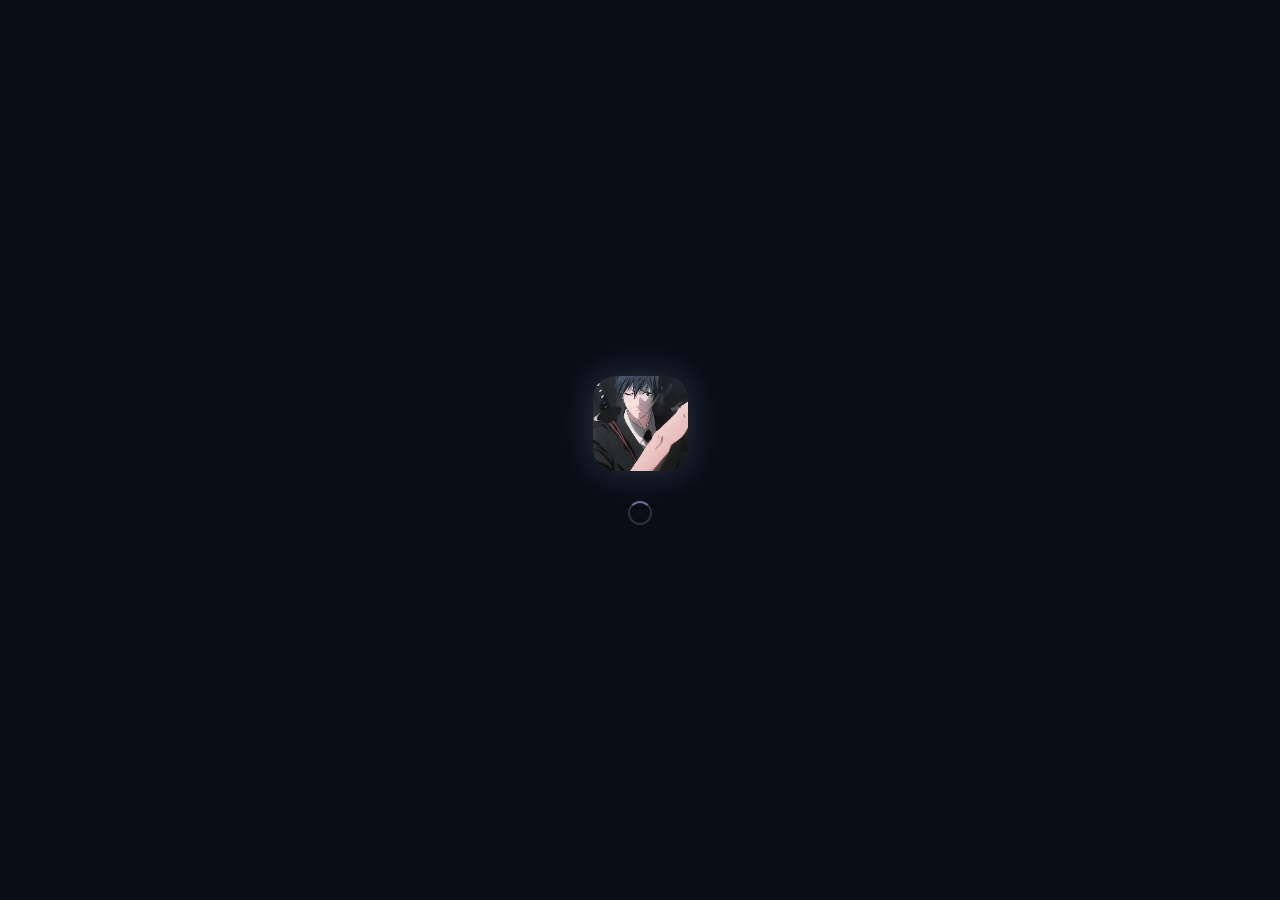
<file: aki.html>
<!DOCTYPE html>
<html lang="uz">
<head>
    <meta charset="UTF-8">
    <meta name="viewport" content="width=device-width, initial-scale=1.0">
    <title>Aki Hayakawa AI - Ultra Fluid iOS 18 Edition</title>
    <style>
        * {
            margin: 0;
            padding: 0;
            box-sizing: border-box;
            font-family: -apple-system, BlinkMacSystemFont, "SF Pro Text", "SF Pro Display", system-ui, sans-serif;
            -webkit-tap-highlight-color: transparent;
        }

        body {
            height: 100vh;
            display: flex;
            justify-content: center;
            align-items: center;
            background: radial-gradient(circle at center, rgba(15, 23, 42, 0.8) 0%, rgba(2, 6, 23, 0.99) 100%), 
                        url('a03dc92a6528b39fce71e850c12c47cd.gif') no-repeat center center fixed;
            background-size: cover;
            overflow: hidden;
            padding: 16px;
        }

        .ios-splash {
            position: fixed;
            top: 0;
            left: 0;
            width: 100%;
            height: 100%;
            background: #090d16;
            display: flex;
            flex-direction: column;
            justify-content: center;
            align-items: center;
            z-index: 9999;
            transition: all 0.8s cubic-bezier(0.16, 1, 0.3, 1);
        }

        .splash-logo {
            width: 95px;
            height: 95px;
            border-radius: 22px;
            box-shadow: 0 0 35px rgba(100, 116, 139, 0.4);
            object-fit: cover;
            animation: pulseLogo 1.6s ease-in-out infinite;
        }

        @keyframes pulseLogo {
            0%, 100% { transform: scale(1); filter: brightness(1); }
            50% { transform: scale(1.04); filter: brightness(1.15) drop-shadow(0 0 20px rgba(148, 163, 184, 0.5)); }
        }

        .ios-spinner {
            width: 24px;
            height: 24px;
            border: 2.5px solid rgba(255, 255, 255, 0.15);
            border-radius: 50%;
            border-top-color: #64748b;
            margin-top: 30px;
            animation: spin 0.8s linear infinite;
        }

        @keyframes spin {
            to { transform: rotate(360deg); }
        }

        .ios-splash.fade-out {
            opacity: 0;
            visibility: hidden;
            transform: scale(1.08);
        }

        .ios-container {
            width: 100%;
            max-width: 480px;
            height: 88vh;
            background: rgba(15, 23, 42, 0.25);
            backdrop-filter: blur(50px) saturate(190%);
            -webkit-backdrop-filter: blur(50px) saturate(190%);
            border: 1px solid rgba(255, 255, 255, 0.1);
            border-radius: 38px;
            display: flex;
            flex-direction: column;
            box-shadow: 0 40px 90px -20px rgba(0, 0, 0, 0.95),
                        inset 0 1px 1px 0 rgba(255, 255, 255, 0.15);
            overflow: hidden;
            opacity: 0;
            transform: scale(0.95) translateY(15px);
            transition: all 0.9s cubic-bezier(0.16, 1, 0.3, 1);
        }

        .ios-container.app-ready {
            opacity: 1;
            transform: scale(1) translateY(0);
        }

        .chat-header {
            padding: 20px 24px;
            background: rgba(255, 255, 255, 0.01);
            border-bottom: 0.5px solid rgba(255, 255, 255, 0.06);
            display: flex;
            align-items: center;
            gap: 16px;
            animation: dynamicIsland 0.8s cubic-bezier(0.175, 0.885, 0.32, 1.1) 0.4s both;
        }

        @keyframes dynamicIsland {
            0% { transform: translateY(-40px) scaleX(0.7); opacity: 0; filter: blur(5px); }
            100% { transform: translateY(0) scaleX(1); opacity: 1; filter: blur(0); }
        }

        .avatar-wrapper {
            position: relative;
        }

        .avatar {
            width: 46px;
            height: 46px;
            border-radius: 50%;
            border: 2px solid rgba(148, 163, 184, 0.3);
            object-fit: cover;
            box-shadow: 0 4px 12px rgba(0,0,0,0.6);
        }

        .online-dot {
            position: absolute;
            bottom: 0;
            right: 0;
            width: 12px;
            height: 12px;
            background: #cbd5e1;
            border: 2.5px solid #020617;
            border-radius: 50%;
        }

        .header-info h2 {
            color: #ffffff;
            font-size: 1.1rem;
            font-weight: 600;
            letter-spacing: -0.4px;
            text-shadow: 0 1px 4px rgba(0,0,0,0.3);
        }

        .header-info p {
            color: rgba(255, 255, 255, 0.45);
            font-size: 0.8rem;
            margin-top: 2px;
        }

        .chat-messages {
            flex: 1;
            padding: 24px;
            overflow-y: auto;
            display: flex;
            flex-direction: column;
            gap: 16px;
            scroll-behavior: smooth;
            -webkit-overflow-scrolling: touch;
        }

        .chat-messages::-webkit-scrollbar {
            width: 0px; 
        }

        .message {
            max-width: 82%;
            padding: 14px 18px;
            font-size: 0.95rem;
            line-height: 1.5;
            letter-spacing: -0.1px;
            color: #ffffff;
            animation: bubblePop 0.55s cubic-bezier(0.16, 1, 0.3, 1) both;
        }

        @keyframes bubblePop {
            0% { transform: scale(0.85) translateY(20px); opacity: 0; filter: blur(3px); }
            100% { transform: scale(1) translateY(0); opacity: 1; filter: blur(0); }
        }

        .bot-message {
            background: rgba(30, 41, 59, 0.5);
            align-self: flex-start;
            border-radius: 22px 22px 22px 6px;
            border: 0.5px solid rgba(255, 255, 255, 0.05);
            box-shadow: 0 4px 16px rgba(0,0,0,0.3);
        }

        .user-message {
            background: linear-gradient(135deg, #475569 0%, #1e293b 100%);
            align-self: flex-end;
            border-radius: 22px 22px 6px 22px;
            border: 0.5px solid rgba(255, 255, 255, 0.05);
            box-shadow: 0 6px 22px rgba(15, 23, 42, 0.4);
        }

        /* Typing Wave Indicator */
        .typing-indicator {
            display: none;
            padding: 12px 18px;
            background: rgba(255, 255, 255, 0.05);
            border-radius: 20px;
            align-self: flex-start;
            align-items: center;
            gap: 4px;
        }

        .typing-indicator span {
            width: 6px;
            height: 6px;
            background: rgba(255, 255, 255, 0.5);
            border-radius: 50%;
            animation: iosWave 1.2s infinite ease-in-out;
        }

        .typing-indicator span:nth-child(2) { animation-delay: 0.2s; }
        .typing-indicator span:nth-child(3) { animation-delay: 0.4s; }

        @keyframes iosWave {
            0%, 100% { transform: translateY(0); opacity: 0.3; }
            50% { transform: translateY(-4px); opacity: 1; }
        }

        .chat-input-area {
            padding: 16px 20px 28px 20px;
            background: rgba(2, 6, 23, 0.7);
            border-top: 0.5px solid rgba(255, 255, 255, 0.06);
        }

        .buttons-grid {
            display: flex;
            flex-direction: column;
            gap: 8px;
            max-height: 240px;
            overflow-y: auto;
            padding-right: 4px;
        }

        .buttons-grid::-webkit-scrollbar {
            width: 4px;
        }
        .buttons-grid::-webkit-scrollbar-thumb {
            background: rgba(255, 255, 255, 0.1);
            border-radius: 10px;
        }

        .quest-btn {
            background: rgba(255, 255, 255, 0.03);
            color: #e2e8f0;
            border: 0.5px solid rgba(255, 255, 255, 0.05);
            padding: 14px 20px;
            border-radius: 16px;
            cursor: pointer;
            text-align: left;
            font-size: 0.9rem;
            font-weight: 500;
            letter-spacing: -0.1px;
            transition: all 0.35s cubic-bezier(0.25, 1, 0.5, 1);
            display: flex;
            justify-content: space-between;
            align-items: center;
        }

        .quest-btn::after {
            content: "〉";
            font-size: 0.75rem;
            color: rgba(255, 255, 255, 0.2);
            transition: transform 0.3s cubic-bezier(0.25, 1, 0.5, 1), color 0.3s;
        }

        .quest-btn:hover {
            background: rgba(255, 255, 255, 0.07);
            border-color: rgba(255, 255, 255, 0.12);
            color: #ffffff;
        }

        .quest-btn:hover::after {
            transform: translateX(3px);
            color: #ffffff;
        }

        .quest-btn:active {
            transform: scale(0.97);
            background: rgba(255, 255, 255, 0.12);
            opacity: 0.85;
        }
        
        .quest-btn:disabled {
            opacity: 0.3;
            cursor: not-allowed;
            transform: none;
        }
    </style>
</head>
<body>

<div class="ios-splash" id="splashScreen">
    <img src="OIP (3).webp" alt="Logo" class="splash-logo">
    <div class="ios-spinner"></div>
</div>

<div class="ios-container" id="appContainer">
    <!-- Chat Header -->
    <div class="chat-header">
        <div class="avatar-wrapper">
            <img src="OIP (3).webp" alt="Aki" class="avatar">
            <span class="online-dot"></span>
        </div>
        <div class="header-info">
            <h2>Aki Hayakawa 🕶️</h2>
            <p>4-maxsus boʻlim iblis ovchisi</p>
        </div>
    </div>

    <!-- Messages Container -->
    <div class="chat-messages" id="chatMessages">
        <div class="message bot-message">
            Salom. Men 4-maxsus boʻlim iblis ovchisiman. Agar muhim topshiriq yoki savollaringiz boʻlsa, eshitaman. Vaqtimiz kam, shuning uchun loʻndaroq gapiring. Nima soʻramoqchi edingiz?
        </div>
        
        <div class="typing-indicator" id="typingIndicator">
            <span></span>
            <span></span>
            <span></span>
        </div>
    </div>

    <div class="chat-input-area">
        <div class="buttons-grid" id="buttonsGrid">
        </div>
    </div>
</div>

<script {nonce}>

    const scenario = [
        { q: "Nega aynan Iblis ovchisi boʻlishni tanlagansan?", a: "Mening boshqa yoʻlim yoʻq edi. Bolaligimda Qurol Iblisi (Gun Devil) koʻz oʻngimda butun oilamni va uyimni yoʻq qilib ketgan. Oʻsha kundan boshlab mening hayotimda yagona maqsad qoldi — uni topish va oʻz qoʻllarim bilan parchalab tashlash. Buning uchun hayotimni berishga ham tayyorman." },
        { q: "Denji va Pover bilan bir uyda yashash qiyin emasmi?", a: "Ular haqida gapirmang... Biri uyga umuman qaramaydi, hamma narsani sindiradi, choʻmilmaydi. Ikkinchisi esa faqat goʻsht yeydi va asabimga tegadi. Har kuni uyni tozalash va ularning orqasidan yigʻishtirishdan charchadim. Lekin... hozir ularsiz uy judayam huvillab qoladigandek tuyuladi." },
        { q: "Himeno haqida nima deb oʻylaysan?", a: "Himeno — mening birinchi haqiqiy ustozim va eng yaqin sherigim edi. U meni bu daxshatli dunyoda omon qolishga oʻrgatgan. Uning oʻlimi menga juda ogʻir botdi... Men unga chekishni tashlashga vaʼda bergandim, lekin u ketganidan keyin uning xotirasi uchun faqat oʻsha sigaretlarni chekadigan boʻldim." },
        { q: "Qurshovdagi qiliching (Curse Devil) qanday ishlaydi?", a: "Bu qilich juda daxshatli narx evaziga ishlaydi. Agar men raqibga shu qilich bilan uch marta zarba bersam, Lanat Iblisi uning hayotini yakunlaydi. Lekin buning evaziga u mening umrimdan bir necha yilni tortib oladi. Har safar uni ishlatganimda oʻlimga bir qadam yaqinlashaman." },
        { q: "Kelajak Iblisi (Future Devil) senga nima dedi?", a: "U mening oʻng koʻzimda yashaydi va menga bir necha soniya keyingi kelajakni koʻrsatadi. U menga kelajakda qanday daxshatli oʻlim topishimni aytdi... va bu oʻlim Denji bilan bogʻliq ekanligini bildirdi. Lekin men taqdirni oʻzgartirish uchun baribir kurashaman." },
        { q: "Tulki Iblisi (Fox Devil) bilan shartnomang tugadimi?", a: "Ha, u bilan munosabatlarimiz tugadi. Janglarning birida men uni haddan tashqari xavfli raqibni (Katana Man) yeyishga majbur qildim. U taʼmimni yoqtirmadi va endi mening chaqiriqlarimga javob bermayapti. Iblislar bilan ishonchli shartnoma tuzish qiyin." },
        { q: "Makimaga nega bunchalik qattiq ishonasan?", a: "Makima-san meni qutqargan va menga hayotda yangi maqsad bergan inson. Uning buyruqlari doim toʻgʻri va u insoniyat kelajagi uchun harakat qilmoqda. Men uning qarorlaridan hech qachon shubhalanmayman." },
        { q: "Hayotda biror marta qoʻrqqanmisan?", a: "Iblis ovchisi boʻlgan odam qoʻrquvni unutishi kerak, chunki iblislar sening qoʻrquvingdan kuch oladi. Lekin hozir men oʻz oʻlimimdan qoʻrqmayman, balki atrofimdagi yaqin insonlarning navbatma-navbat oʻlib ketishidan daxshatli darajada qoʻrqaman." },
        { q: "Boʻsh vaqtingda nima bilan shugʻullanasan?", a: "Asosan uyni tartibga keltiraman, keyingi vazifalar haqidagi hisobotlarni oʻqiyman va ovqat pishiraman. Agar Denji va Pover ovqatni maqtab yeyishsa, biroz boʻlsa ham charchogʻim chiqadi. Garchi buni ularga bildirmasam ham." },
        { q: "Kelajakdan nima kutyapsan?", a: "Men uzoq kelajak haqida oʻylamayman. Mening umrim shundoq ham juda qisqa qoldi. Yagona istagim — men ketganimdan keyin ham Denji va Pover tinch, xavfsiz va baxtli yashashsa boʻldi." },
        
        // Ssenariydan tashqari qo'shimcha 5 ta xarakterga mos maxsus savollar
        { q: "Sochingizni tepaga yigʻib bogʻlashingiz sababi nima?", a: "Bu shunchaki odat emas. Birinchidan, uzun sochlar jang paytida koʻrishga xalaqit beradi va xavfli. Ikkinchidan esa... bu sochni menga oʻz vaqtida Himeno shunday tartibli qilib yigʻib bogʻlashni oʻrgatgandi. Oʻshandan beri oʻzgartirmadim." },
        { q: "Denji va Power tualetni toza tutishadimi?", a: "Iltimos, bu mavzuni ochmang... Power suvni oqizishni umuman bilmaydi, Denji esa hamma yoqni rasvo qiladi. Har kuni tualet talashishimiz va u yerdagi janjallar daxshatli tushning oʻzi. Baʼzida ularni maxsus boʻlimga qaytarib yuborgim keladi." },
        { q: "Angel Devil (Farishta Iblis) haqida nima deysiz?", a: "U juda gʻalati va dangasa mavjudot, lekin unga nisbatan yomonligim yoʻq. Uning taʼsir kuchi daxshatli — tegib ketgan insonning umrini soʻrib oladi. U ham xuddi men kabi bu dunyoda juda koʻp azob koʻrganini his qilaman." },
        { q: "Kishibe-san haqiqatan ham eng kuchli ovchimi?", a: "Ha, u haqiqiy mahorat egasi, lekin ayni paytda aqldan ozgan alkash. Biroq uning bir gapi juda toʻgʻri: 'Iblislar eng koʻp miyasi joyida boʻlmagan, aqldan ozgan ovchilardan qoʻrqishadi'. Menimcha, men hali ham haddan tashqari koʻp qaygʻuraman." },
        { q: "Ertalabki kofe tayyorlash ritulingiz haqida eshitdik?", a: "Ertalab hammadan oldin turishni yaxshi koʻraman. Uy jim-jit boʻlganda kofe damlash va derazadan tashqarini kuzatish — kun davomida tinchlik topadigan yagona daqiqalarim. Chunki u ikkalasi turgandan keyin uydagi xotirjamlik tugaydi." }
    ];

    const chatMessages = document.getElementById('chatMessages');
    const buttonsGrid = document.getElementById('buttonsGrid');
    const typingIndicator = document.getElementById('typingIndicator');
    const splashScreen = document.getElementById('splashScreen');
    const appContainer = document.getElementById('appContainer');

    window.addEventListener('DOMContentLoaded', () => {
        setTimeout(() => {
            splashScreen.classList.add('fade-out');
            appContainer.classList.add('app-ready');
        }, 1500);
    });

    function initButtons() {
        scenario.forEach((item) => {
            const btn = document.createElement('button');
            btn.className = 'quest-btn';
            btn.innerText = item.q;
            btn.onclick = () => askAki(item.q, item.a);
            buttonsGrid.appendChild(btn);
        });
    }

    function askAki(question, answer) {
        toggleButtons(true);

        const userDiv = document.createElement('div');
        userDiv.className = 'message user-message';
        userDiv.innerText = question;
        chatMessages.insertBefore(userDiv, typingIndicator);
        scrollToBottom();

        typingIndicator.style.display = 'flex';
        scrollToBottom();

        setTimeout(() => {
            typingIndicator.style.display = 'none';

            const botDiv = document.createElement('div');
            botDiv.className = 'message bot-message';
            botDiv.innerText = answer;
            chatMessages.insertBefore(botDiv, typingIndicator);

            scrollToBottom();
            toggleButtons(false);
        }, 850);
    }

    function toggleButtons(disabled) {
        const buttons = document.querySelectorAll('.quest-btn');
        buttons.forEach(btn => btn.disabled = disabled);
    }

    function scrollToBottom() {
        chatMessages.scrollTop = chatMessages.scrollHeight;
    }

    initButtons();
</script>

</body>
</html>
</file>
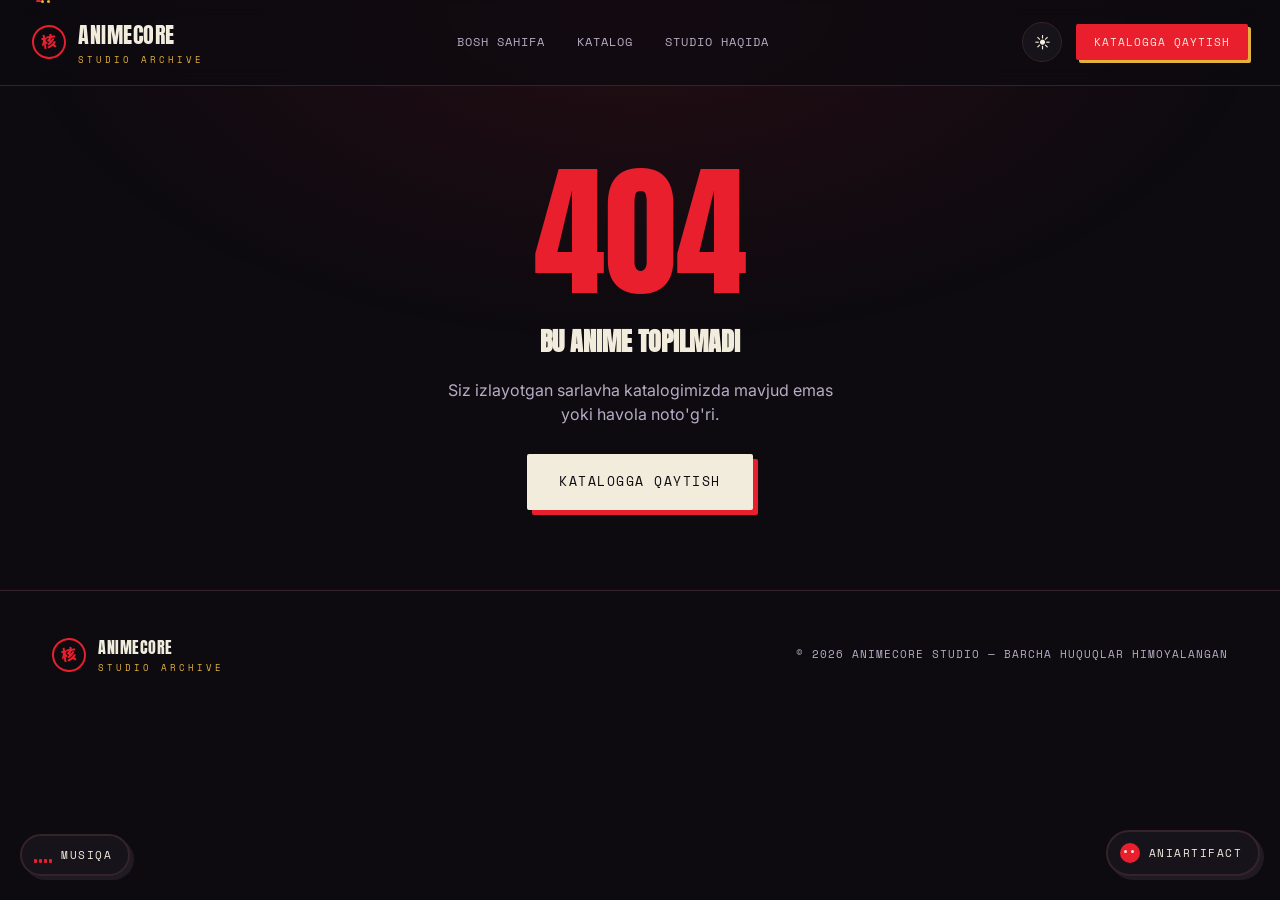
<file: anime.html>
<!DOCTYPE html>
<html lang="uz">
<head>
<meta charset="UTF-8">
<meta name="viewport" content="width=device-width, initial-scale=1.0">
<title>Anime — AnimeCore Studio</title>
<link rel="stylesheet" href="style.css">
</head>
<body>

<!-- Detail sahifada ham fon musiqa davom etsin desangiz shu tegni
     script.js SITE_CONFIG.musicTracks bilan avtomatik boshqaradi. -->
<audio id="bgMusic" loop></audio>

<nav class="site-nav">
  <a href="index.html" class="brand">
    <span class="mascot">
      <span class="mascot-body"><span class="mascot-eye"></span></span>
    </span>
    <span class="brand-mark">核</span>
    <span>AnimeCore<small>STUDIO ARCHIVE</small></span>
  </a>
  <div class="nav-links">
    <a href="index.html">Bosh sahifa</a>
    <a href="index.html#katalog">Katalog</a>
    <a href="index.html#studio">Studio haqida</a>
  </div>
  <div class="nav-right">
    <button class="theme-toggle" id="themeToggle" aria-label="Kun/tun rejimini almashtirish">&#9728;</button>
    <button class="nav-cta" onclick="window.location.href='index.html#katalog'">Katalogga qaytish</button>
  </div>
</nav>

<main id="detailRoot"></main>

<footer>
  <div class="wrap footer-inner">
    <a href="index.html" class="brand">
      <span class="brand-mark">核</span>
      <span>AnimeCore<small>STUDIO ARCHIVE</small></span>
    </a>
    <p class="footer-meta">© 2026 AnimeCore Studio — Barcha huquqlar himoyalangan</p>
  </div>
</footer>

<div class="floating-widget music-widget">
  <div class="widget-bubble" id="musicBubble"></div>
  <div class="music-panel" id="musicPanel">
    <p class="music-track-title" id="musicTrackTitle">Hali trek qo'shilmagan</p>
    <div class="music-controls">
      <button id="musicPrevBtn" aria-label="Oldingi trek">&#9198;</button>
      <button id="musicPlayBtn" class="play-btn" aria-label="Ijro/pauza">&#9654;</button>
      <button id="musicNextBtn" aria-label="Keyingi trek">&#9197;</button>
    </div>
    <div class="volume-row">
      <span>&#128266;</span>
      <input type="range" id="musicVolume" min="0" max="1" step="0.05" value="0.5">
    </div>
  </div>
  <button class="widget-launcher" id="musicLauncher">
    <span class="eq-bars"><span></span><span></span><span></span><span></span></span>
    Musiqa
  </button>
</div>

<div class="floating-widget ai-widget">
  <div class="widget-bubble" id="aiBubble"></div>
  <div class="ai-panel" id="aiPanel">
    <div class="ai-panel-header">
      <span class="ai-face"></span>
      <b>AniArtifact</b>
      <button class="ai-panel-close" id="aiPanelClose" aria-label="Yopish">&times;</button>
    </div>
    <div class="ai-panel-body" id="aiPanelBody"></div>
    <div class="ai-choices" id="aiChoices"></div>
  </div>
  <button class="widget-launcher" id="aiLauncher">
    <span class="ai-face"></span>
    AniArtifact
  </button>
</div>

<script src="script.js"></script>
</body>
</html>
</file>
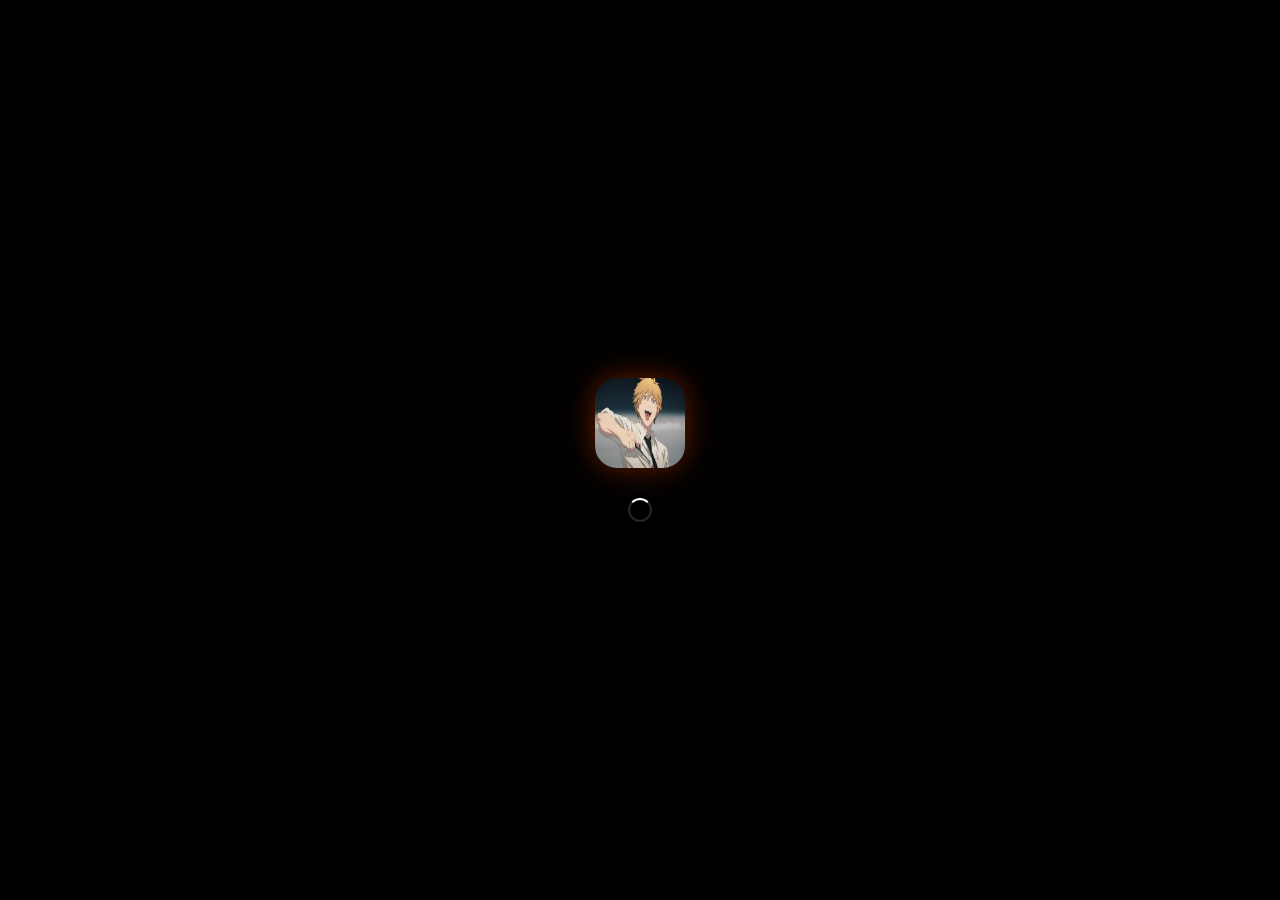
<file: denji.html>
<!DOCTYPE html>
<html lang="uz">
<head>
    <meta charset="UTF-8">
    <meta name="viewport" content="width=device-width, initial-scale=1.0">
    <title>Denji AI - Ultra Fluid iOS 18 Edition</title>
    <style>
        * {
            margin: 0;
            padding: 0;
            box-sizing: border-box;
            font-family: -apple-system, BlinkMacSystemFont, "SF Pro Text", "SF Pro Display", system-ui, sans-serif;
            -webkit-tap-highlight-color: transparent;
        }

        body {
            height: 100vh;
            display: flex;
            justify-content: center;
            align-items: center;
            background: radial-gradient(circle at center, rgba(10, 10, 18, 0.7) 0%, rgba(5, 5, 8, 0.95) 100%), 
                        url('chainsaw-man-gif-18.gif') no-repeat center center fixed;
            background-size: cover;
            overflow: hidden;
            padding: 16px;
        }

        .ios-splash {
            position: fixed;
            top: 0;
            left: 0;
            width: 100%;
            height: 100%;
            background: #000000;
            display: flex;
            flex-direction: column;
            justify-content: center;
            align-items: center;
            z-index: 9999;
            transition: all 0.8s cubic-bezier(0.16, 1, 0.3, 1);
        }

        .splash-logo {
            width: 90px;
            height: 90px;
            border-radius: 22px;
            box-shadow: 0 0 30px rgba(255, 69, 0, 0.4);
            animation: pulseLogo 1.6s ease-in-out infinite;
        }

        @keyframes pulseLogo {
            0%, 100% { transform: scale(1); filter: brightness(1); }
            50% { transform: scale(1.05); filter: brightness(1.2) drop-shadow(0 0 15px rgba(255,69,0,0.6)); }
        }

        .ios-spinner {
            width: 24px;
            height: 24px;
            border: 2.5px solid rgba(255, 255, 255, 0.15);
            border-radius: 50%;
            border-top-color: #ffffff;
            margin-top: 30px;
            animation: spin 0.8s linear infinite;
        }

        @keyframes spin {
            to { transform: rotate(360deg); }
        }

        .ios-splash.fade-out {
            opacity: 0;
            visibility: hidden;
            transform: scale(1.08);
        }

        .ios-container {
            width: 100%;
            max-width: 480px;
            height: 88vh;
            background: rgba(255, 255, 255, 0.04);
            backdrop-filter: blur(45px) saturate(220%);
            -webkit-backdrop-filter: blur(45px) saturate(220%);
            border: 1px solid rgba(255, 255, 255, 0.18);
            border-radius: 38px;
            display: flex;
            flex-direction: column;
            box-shadow: 0 40px 90px -20px rgba(0, 0, 0, 0.85),
                        inset 0 1px 1px 0 rgba(255, 255, 255, 0.3);
            overflow: hidden;
            opacity: 0;
            transform: scale(0.95) translateY(15px);
            transition: all 0.9s cubic-bezier(0.16, 1, 0.3, 1);
        }

        .ios-container.app-ready {
            opacity: 1;
            transform: scale(1) translateY(0);
        }

        .chat-header {
            padding: 20px 24px;
            background: rgba(255, 255, 255, 0.01);
            border-bottom: 0.5px solid rgba(255, 255, 255, 0.08);
            display: flex;
            align-items: center;
            gap: 16px;
            animation: dynamicIsland 0.8s cubic-bezier(0.175, 0.885, 0.32, 1.1) 0.4s both;
        }

        @keyframes dynamicIsland {
            0% { transform: translateY(-40px) scaleX(0.7); opacity: 0; filter: blur(5px); }
            100% { transform: translateY(0) scaleX(1); opacity: 1; filter: blur(0); }
        }

        .avatar-wrapper {
            position: relative;
        }

        .avatar {
            width: 46px;
            height: 46px;
            border-radius: 50%;
            border: 2px solid rgba(255, 255, 255, 0.3);
            object-fit: cover;
            box-shadow: 0 4px 12px rgba(0,0,0,0.4);
        }

        .online-dot {
            position: absolute;
            bottom: 0;
            right: 0;
            width: 12px;
            height: 12px;
            background: #24d153;
            border: 2.5px solid #08080c;
            border-radius: 50%;
        }

        .header-info h2 {
            color: #ffffff;
            font-size: 1.1rem;
            font-weight: 600;
            letter-spacing: -0.4px;
            text-shadow: 0 1px 4px rgba(0,0,0,0.2);
        }

        .header-info p {
            color: rgba(255, 255, 255, 0.45);
            font-size: 0.8rem;
            margin-top: 2px;
        }

        /* Messages Area */
        .chat-messages {
            flex: 1;
            padding: 24px;
            overflow-y: auto;
            display: flex;
            flex-direction: column;
            gap: 16px;
            scroll-behavior: smooth;
            -webkit-overflow-scrolling: touch;
        }

        .chat-messages::-webkit-scrollbar {
            width: 0px; 
        }

        /* Fluid Messages */
        .message {
            max-width: 80%;
            padding: 14px 18px;
            font-size: 0.95rem;
            line-height: 1.5;
            letter-spacing: -0.1px;
            color: #ffffff;
            animation: bubblePop 0.55s cubic-bezier(0.16, 1, 0.3, 1) both;
        }

        @keyframes bubblePop {
            0% { transform: scale(0.85) translateY(20px); opacity: 0; filter: blur(3px); }
            100% { transform: scale(1) translateY(0); opacity: 1; filter: blur(0); }
        }

        .bot-message {
            background: rgba(255, 255, 255, 0.09);
            align-self: flex-start;
            border-radius: 22px 22px 22px 6px;
            border: 0.5px solid rgba(255, 255, 255, 0.05);
            box-shadow: 0 4px 16px rgba(0,0,0,0.2);
        }

        .user-message {
            background: linear-gradient(135deg, #007AFF 0%, #0056D6 100%);
            align-self: flex-end;
            border-radius: 22px 22px 6px 22px;
            box-shadow: 0 6px 22px rgba(0, 122, 255, 0.35);
        }

        /* Typing Wave Indicator */
        .typing-indicator {
            display: none;
            padding: 12px 18px;
            background: rgba(255, 255, 255, 0.08);
            border-radius: 20px;
            align-self: flex-start;
            align-items: center;
            gap: 4px;
        }

        .typing-indicator span {
            width: 6px;
            height: 6px;
            background: rgba(255, 255, 255, 0.6);
            border-radius: 50%;
            animation: iosWave 1.2s infinite ease-in-out;
        }

        .typing-indicator span:nth-child(2) { animation-delay: 0.2s; }
        .typing-indicator span:nth-child(3) { animation-delay: 0.4s; }

        @keyframes iosWave {
            0%, 100% { transform: translateY(0); opacity: 0.3; }
            50% { transform: translateY(-4px); opacity: 1; }
        }

        /* Bottom Control System */
        .chat-input-area {
            padding: 16px 20px 28px 20px;
            background: rgba(0, 0, 0, 0.4);
            border-top: 0.5px solid rgba(255, 255, 255, 0.08);
        }

        .buttons-grid {
            display: flex;
            flex-direction: column;
            gap: 8px;
            max-height: 220px;
            overflow-y: auto;
            padding-right: 4px;
        }

        .buttons-grid::-webkit-scrollbar {
            width: 4px;
        }
        .buttons-grid::-webkit-scrollbar-thumb {
            background: rgba(255, 255, 255, 0.2);
            border-radius: 10px;
        }

        .quest-btn {
            background: rgba(255, 255, 255, 0.04);
            color: #ffffff;
            border: 0.5px solid rgba(255, 255, 255, 0.07);
            padding: 14px 20px;
            border-radius: 16px;
            cursor: pointer;
            text-align: left;
            font-size: 0.9rem;
            font-weight: 500;
            letter-spacing: -0.1px;
            transition: all 0.35s cubic-bezier(0.25, 1, 0.5, 1);
            display: flex;
            justify-content: space-between;
            align-items: center;
        }

        .quest-btn::after {
            content: "〉";
            font-size: 0.75rem;
            color: rgba(255, 255, 255, 0.25);
            transition: transform 0.3s cubic-bezier(0.25, 1, 0.5, 1), color 0.3s;
        }

        .quest-btn:hover {
            background: rgba(255, 255, 255, 0.1);
            border-color: rgba(255, 255, 255, 0.18);
        }

        .quest-btn:hover::after {
            transform: translateX(3px);
            color: #ffffff;
        }

        .quest-btn:active {
            transform: scale(0.97);
            background: rgba(255, 255, 255, 0.16);
            opacity: 0.85;
        }
        
        .quest-btn:disabled {
            opacity: 0.3;
            cursor: not-allowed;
            transform: none;
        }
    </style>
</head>
<body>

<!-- iOS Launch Splash Screen -->
<div class="ios-splash" id="splashScreen">
    <img src="OIP (4).webp" alt="Logo" class="splash-logo">
    <div class="ios-spinner"></div>
</div>

<div class="ios-container" id="appContainer">
    <!-- Chat Header -->
    <div class="chat-header">
        <div class="avatar-wrapper">
            <img src="OIP (3).webp" alt="Denji" class="avatar">
            <span class="online-dot"></span>
        </div>
        <div class="header-info">
            <h2>Denji</h2>
            <p>Uchrashuvga qiz qidiryapti...</p>
        </div>
    </div>

    <!-- Messages Container -->
    <div class="chat-messages" id="chatMessages">
        <div class="message bot-message">
            Xoy, salom! Men Denjiman. Hozir jinnicha iblislar ham yo'q, Makima-san ham ko'rinmaydi... Zerikib o'tiribman. Menda savollar tiqilib yotibdimi deyman? Qani, birortasini boschi, daxshat javob beraman!
        </div>
        
        <div class="typing-indicator" id="typingIndicator">
            <span></span>
            <span></span>
            <span></span>
        </div>
    </div>

    <div class="chat-input-area">
        <div class="buttons-grid" id="buttonsGrid">
        </div>
    </div>
</div>
<script>
    
    const scenario = [
        { q: "Sening hayotdagi eng katta maqsading nima?", a: "Eee, hamma mendan daxshatli maqsadlarni kutadi... Lekin men shunchaki har kuni mazza qilib murabboli non yeyishni, issiq dushda choʻmilishni va... xullas, birorta qiz bilan yaqin bo'lishni xohlayman!" },
        { q: "Nega Makimani bunchalik yaxshi koʻrasan?", a: "Chunki u hayotimda birinchi marta menga insondek muomala qilgan va meni quchoqlagan birinchi qiz! U judayam goʻzal, aqlli va hidi shunaqangi yoqimliki... U nima desa bajaraman!" },
        { q: "Makima seni shunchaki ishlatayotgan boʻlsa-chi?", a: "Ey, tilingga ehtiyot boʻl! Makima-san unday qilmaydi! Agar... agar meni shunchaki ishlatayotgan boʻlsa ham... baribir menga farqi yoʻq! U bergan issiq ovqatlar uchun umrimni beraman." },
        { q: "Arra odamga aylanish ogʻriqlimi?", a: "Toʻgʻrisini aytsam — daxshatli darajada ogʻriqli! Koʻkragimdagi ipni tortganimda, tana aʼzolarim orasidan haqiqiy arratishlar yorib chiqadi. Lekin jangda adrenalin urib ogʻriq esdan chiqadi!" },
        { q: "Pover bilan munosbatingiz qanday?", a: "Umi? U shunchaki bosh ogʻriq! Doim menga buyruq beradi, uyni iflos qiladi va umuman choʻmilmaydi! Lekin Nyakoni qutqarganimizdan keyin xuddi aka-singildek boʻlib qoldik. Uni xafa qildirmayman!" },
        { q: "Nega Rezeni tanlading?", a: "U... u baribir boshqacha edi-da... Menga birinchi marta kofe olib bergandi. Garchi meni oʻldirmoqchi boʻlgan boʻlsa ham, baribir u bilan uzoqlarga qochib ketishga tayyor edim. Lekin u kelmadi..." },
        { q: "Pochita hozir qayerda?", a: "Pochita mening yuragimda! Biz oʻlishimiz kerak boʻlgan kechada u oʻz tanasini menga berdi. Hozir u mening ichimda yashayapti, shuning uchun men har doim u bilan birgaman." },
        { q: "Aki bilan birga yashash qiyin emasmi?", a: "U judayam qattiqqoʻl va asabiy! Ertalabdan kechgacha uyni tozalaydi, tartib talab qiladi. Lekin ovqatni daxshatli darajada mazali pishiradi, shuning uchun unga chidayman!" },
        { q: "Hayotingda eng mazali yegan ovqating nima?", a: "Makima-sanning uyida yegan karrili guruch va sendvich! Undan oldin esa hayotimda faqat bir boʻlak quruq non yeb yurardim. Shuning uchun oʻsha kunni hech qachon unutmayman." },
        { q: "Senga qarshi chiqqan iblislarga nima deysan?", a: "Mening hayotim endigina yaxshilanayotgan edi! Kim mening baxtli hayotimga, nonimga yoki qizlar bilan munosbatimga xalaqit bersa — hammasini zanjirli arra bilan parchalab tashlayman!" },
        { q: "Agar senga juda ko'p pul berishsa nima qilarding?", a: "Pul?? Ooo! Birinchi bo'lib daxshatli ko'p murabbo va non sotib olaman! Keyin esa... eng qimmat kinoteatrga borib, qizlar bilan eng oxirgi qatorda o'tirib kino ko'raman!" },
        { q: "Makima seni itim desa xafa bo'lmaysanmi?", a: "Nega xafa bo'lishim kerak? It bo'lish yomonmi? Agar Makima-sanning iti bo'lsam, u meni har kuni ovqatlantiradi, boshimni silaydi. Ko'chada och qolib o'lgandan ko'ra bu ming marta yaxshi!" },
        { q: "Kishibe senga qanday ustoz?", a: "U haqiqiy alkash va maxluq! Bizni o'rgataman deb kuniga yuz marta o'ldirib tiriltiradi. Uni ko'rsam bo'ynim og'riydi. Lekin u bo'lmaganda allaqachon o'lib ketardik." },
        { q: "Kobeni haqida nima deya olasan?", a: "U doim yig'laydi, daxshatli darajada qo'rqoq! Lekin ba'zida pichoq bilan shunaqa tez harakat qiladiki, ko'zim ilg'amay qoladi. Menimcha u ham qiynalgan, shuning uchun unga rahmim keladi." },
        { q: "Kelajakdan nima kutyapsan?", a: "Kelajak? Menga uzoq rejalarning keragi yo'q. Ertaga ham ertalab uyg'onib, issiqgina ovqat yeb, Makima-sanning yonida ishlay olsam — mana shu men uchun eng zo'r kelajak!" },
        { q: "Seningcha eng kuchli iblis qaysi?", a: "To'g'risini aytsam, To'pponcha (Gun Devil) iblisidan hamma daxshatli darajada qo'rqadi. Lekin menga farqi yo'q, agar u menga xalaqit bersa, uni ham bo'laklab tashlayman!" },
        { q: "Maktabda o'qishni xohlarmiding?", a: "Maktab? Ha, judayam! Men hech qachon maktabga bormaganman, hatto harflarni ham zo'rg'a taniyman. Oddiy o'quvchi bo'lish, qizlar bilan darsdan keyin qaytish... bu ajoyib bo'lardi!" },
        { q: "Himeno haqida nima deb o'ylaysan?", a: "U juda quvnoq va aqlli qiz edi... Ko'zidagi bog'ichi unga yarashardi. U Akini judayam yaxshi ko'rardi, afsuski o'sha jangda... Xullas, uni eslash menga biroz og'ir." },
        { q: "Zanjirli arra rejimi qancha davom etadi?", a: "Tanamdagi benzin va qon tugaguncha! Agar jang paytida iblislar qonini ichib tursam, cheksiz jang qila olaman. Qon — mening yonilg'im!" },
        { q: "Pochita bilan qanday tanishgansan?", a: "Dadamning qarzlaridan qochib yurganimda, otam qabri yonida yarador Pochitani ko'rib qolganman. Unga qonimni berdim va biz do'st bo'ldik. U mening birinchi haqiqiy do'stimdi!" },
        { q: "Iblis ovchilari orasida senga kim eng ko'p yoqadi?", a: "Albatta Makima-san! Keyin esa... balki Pover? Garchi aqldan ozgan bo'lsa ham, u bilan zerikmaysiz. Aki esa shunchaki zerikarli aka kabi." },
        { q: "Nega har doim ko'kragingdagi ipni tortasan?", a: "Chunki o'sha ip — mening Pochita bilan bog'lanish yo'lim! Uni tortganimda yuragim motor kabi vizillab ishga tushadi va men dunyodagi eng daxshatli arra odamga aylanaman!" },
        { q: "Seningcha haqiqiy baxt nima?", a: "Haqiqiy baxt? Ertalab tumon muzlatgichni ochganingda ichi to'la go'sht va murabbo bo'lishi! Va kechki payt seni kutib oladigan birorta chiroyli qiz bo'lsa, tamom, boshqa narsa kerakmas!" },
        { q: "Seni aldash osonmi?", a: "Hamma meni ahmoq deydi... Ha, balki men aqlli emasdirman, ayniqsa chiroyli qizlar biror narsa so'rasa, rad eta olmayman. Lekin bu mening aybim emas-ku, to'g'rimi?!" },
        { q: "Iblis go'shtini yeyish qanaqa ta'm beradi?", a: "Fuuuu! Daxshatli darajada sasigan va achchiq! Lekin jangda omon qolish va qayta tiklanish uchun ularning qonini ichishga va go'shtini chaynashga majburman." },
        { q: "Sening eng sevimli kiyiming qaysi?", a: "Iblis ovchilarining qora kostyum-shimi! Uni birinchi marta kiyganimda o'zimni daxshatli darajada kelishgan va muhim odamdek his qilgandim. Uni juda ehtiyot qilaman!" },
        { q: "Uchrashuvga chiqish sirlaring bormi?", a: "Qanaqa sir? Men hali birorta qiz bilan normal uchrashuvga chiqmaganman! Agar chiqsam... unga eng shirin nonlarimni beraman va u nima xohlasa gapirib beraveraman!" },
        { q: "Nyakoni (mushukni) yaxshi ko'rasanmi?", a: "Boshida u mushukdan nafratlanardim! Pover uni deb meni deyarli o'ldirib qo'yishiga sal qoldi. Lekin hozir u ham oilamiz a'zosi, unga har kuni baliq beraman." },
        { q: "Iblislar dunyoni egallasa nima qilasan?", a: "Ular dunyoni egallasa, mening murabboli nonlarim va kinoteatrlarim yo'q bo'lib ketadi-ku?! Shunday ekan, bunga hech qachon yo'l qo'ymayman, hammasini tilka-porka qilaman!" },
        { q: "Suhbatimiz oxirida menga nima deya olasan?", a: "Xullas shunaqa! Agar senda ortiqcha go'sht yoki murabbo bo'lsa, menga berib ket. Va asosiysi — hayotda nima bo'lsa ham, hech qachon taslim bo'lma, tushundingmi?!" }
    ];

    const chatMessages = document.getElementById('chatMessages');
    const buttonsGrid = document.getElementById('buttonsGrid');
    const typingIndicator = document.getElementById('typingIndicator');
    const splashScreen = document.getElementById('splashScreen');
    const appContainer = document.getElementById('appContainer');

    window.addEventListener('DOMContentLoaded', () => {
        setTimeout(() => {
            splashScreen.classList.add('fade-out');
            appContainer.classList.add('app-ready');
        }, 1800); 
    });

    function initButtons() {
        scenario.forEach((item) => {
            const btn = document.createElement('button');
            btn.className = 'quest-btn';
            btn.innerText = item.q;
            btn.onclick = () => askDenji(item.q, item.a);
            buttonsGrid.appendChild(btn);
        });
    }

    function askDenji(question, answer) {
        toggleButtons(true);

        const userDiv = document.createElement('div');
        userDiv.className = 'message user-message';
        userDiv.innerText = question;
        chatMessages.insertBefore(userDiv, typingIndicator);
        scrollToBottom();

        typingIndicator.style.display = 'flex';
        scrollToBottom();

        setTimeout(() => {
            typingIndicator.style.display = 'none';

            const botDiv = document.createElement('div');
            botDiv.className = 'message bot-message';
            botDiv.innerText = answer;
            chatMessages.insertBefore(botDiv, typingIndicator);

            scrollToBottom();
            toggleButtons(false);
        }, 850);
    }

    function toggleButtons(disabled) {
        const buttons = document.querySelectorAll('.quest-btn');
        buttons.forEach(btn => btn.disabled = disabled);
    }

    function scrollToBottom() {
        chatMessages.scrollTop = chatMessages.scrollHeight;
    }

    initButtons();
</script>

</body>
</html>
</file>
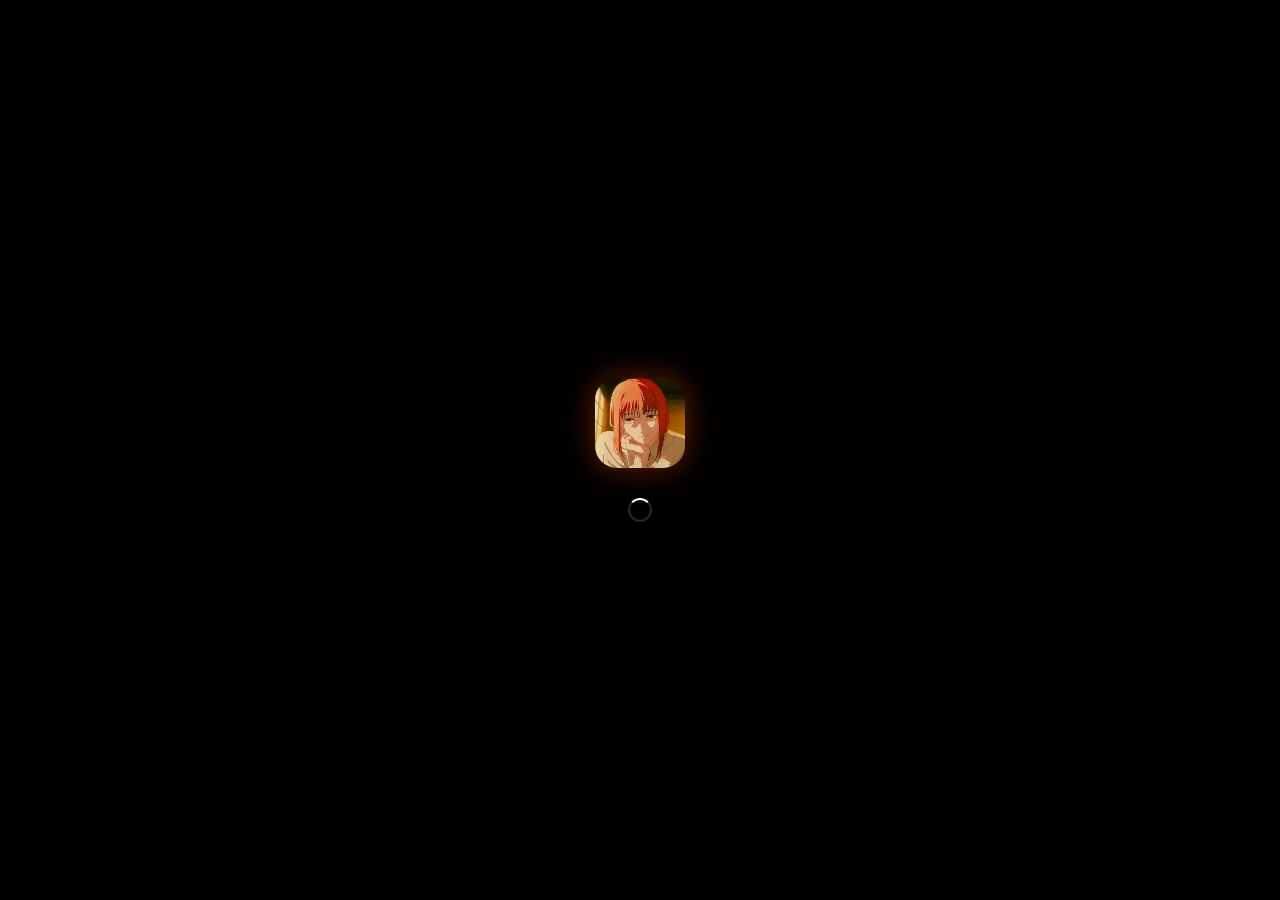
<file: makima.html>
<!DOCTYPE html>
<html lang="uz">
<head>
    <meta charset="UTF-8">
    <meta name="viewport" content="width=device-width, initial-scale=1.0">
    <title>Makima AI - Ultra Fluid iOS 18 Edition</title>
    <style>
        * {
            margin: 0;
            padding: 0;
            box-sizing: border-box;
            font-family: -apple-system, BlinkMacSystemFont, "SF Pro Text", "SF Pro Display", system-ui, sans-serif;
            -webkit-tap-highlight-color: transparent;
        }

        body {
            height: 100vh;
            display: flex;
            justify-content: center;
            align-items: center;
            background: radial-gradient(circle at center, rgba(10, 10, 18, 0.7) 0%, rgba(5, 5, 8, 0.95) 100%), 
                        url('218967.gif') no-repeat center center fixed;
            background-size: cover;
            overflow: hidden;
            padding: 16px;
        }

        /* iOS Premium Splash Screen Animatsiyasi */
        .ios-splash {
            position: fixed;
            top: 0;
            left: 0;
            width: 100%;
            height: 100%;
            background: #000000;
            display: flex;
            flex-direction: column;
            justify-content: center;
            align-items: center;
            z-index: 9999;
            transition: all 0.8s cubic-bezier(0.16, 1, 0.3, 1);
        }

        .splash-logo {
            width: 90px;
            height: 90px;
            border-radius: 22px;
            box-shadow: 0 0 30px rgba(255, 69, 0, 0.4);
            animation: pulseLogo 1.6s ease-in-out infinite;
        }

        @keyframes pulseLogo {
            0%, 100% { transform: scale(1); filter: brightness(1); }
            50% { transform: scale(1.05); filter: brightness(1.2) drop-shadow(0 0 15px rgba(255,69,0,0.6)); }
        }

        .ios-spinner {
            width: 24px;
            height: 24px;
            border: 2.5px solid rgba(255, 255, 255, 0.15);
            border-radius: 50%;
            border-top-color: #ffffff;
            margin-top: 30px;
            animation: spin 0.8s linear infinite;
        }

        @keyframes spin {
            to { transform: rotate(360deg); }
        }

        /* Ilova butkul yuklangach ishlaydigan klass */
        .ios-splash.fade-out {
            opacity: 0;
            visibility: hidden;
            transform: scale(1.08);
        }

        /* Premium iOS Dynamic Glassmorphism Container */
        .ios-container {
            width: 100%;
            max-width: 480px;
            height: 88vh;
            background: rgba(255, 255, 255, 0.04);
            backdrop-filter: blur(45px) saturate(220%);
            -webkit-backdrop-filter: blur(45px) saturate(220%);
            border: 1px solid rgba(255, 255, 255, 0.18);
            border-radius: 38px;
            display: flex;
            flex-direction: column;
            box-shadow: 0 40px 90px -20px rgba(0, 0, 0, 0.85),
                        inset 0 1px 1px 0 rgba(255, 255, 255, 0.3);
            overflow: hidden;
            opacity: 0;
            transform: scale(0.95) translateY(15px);
            transition: all 0.9s cubic-bezier(0.16, 1, 0.3, 1);
        }

        /* Ilova ochilgandagi interfeys harakati */
        .ios-container.app-ready {
            opacity: 1;
            transform: scale(1) translateY(0);
        }

        /* Dynamic Island Kirish Effekti bilan sarlavha */
        .chat-header {
            padding: 20px 24px;
            background: rgba(255, 255, 255, 0.01);
            border-bottom: 0.5px solid rgba(255, 255, 255, 0.08);
            display: flex;
            align-items: center;
            gap: 16px;
            animation: dynamicIsland 0.8s cubic-bezier(0.175, 0.885, 0.32, 1.1) 0.4s both;
        }

        @keyframes dynamicIsland {
            0% { transform: translateY(-40px) scaleX(0.7); opacity: 0; filter: blur(5px); }
            100% { transform: translateY(0) scaleX(1); opacity: 1; filter: blur(0); }
        }

        .avatar-wrapper {
            position: relative;
        }

        .avatar {
            width: 46px;
            height: 46px;
            border-radius: 50%;
            border: 2px solid rgba(255, 255, 255, 0.3);
            object-fit: cover;
            box-shadow: 0 4px 12px rgba(0,0,0,0.4);
        }

        .online-dot {
            position: absolute;
            bottom: 0;
            right: 0;
            width: 12px;
            height: 12px;
            background: #24d153;
            border: 2.5px solid #08080c;
            border-radius: 50%;
        }

        .header-info h2 {
            color: #ffffff;
            font-size: 1.1rem;
            font-weight: 600;
            letter-spacing: -0.4px;
text-shadow: 0 1px 4px rgba(0,0,0,0.2);
        }

        .header-info p {
            color: rgba(255, 255, 255, 0.45);
            font-size: 0.8rem;
            margin-top: 2px;
        }

        /* Messages Area */
        .chat-messages {
            flex: 1;
            padding: 24px;
            overflow-y: auto;
            display: flex;
            flex-direction: column;
            gap: 16px;
            scroll-behavior: smooth;
            -webkit-overflow-scrolling: touch;
        }

        .chat-messages::-webkit-scrollbar {
            width: 0px; 
        }

        /* Fluid Messages */
        .message {
            max-width: 80%;
            padding: 14px 18px;
            font-size: 0.95rem;
            line-height: 1.5;
            letter-spacing: -0.1px;
            color: #ffffff;
            animation: bubblePop 0.55s cubic-bezier(0.16, 1, 0.3, 1) both;
        }

        @keyframes bubblePop {
            0% { transform: scale(0.85) translateY(20px); opacity: 0; filter: blur(3px); }
            100% { transform: scale(1) translateY(0); opacity: 1; filter: blur(0); }
        }

        .bot-message {
            background: rgba(255, 255, 255, 0.09);
            align-self: flex-start;
            border-radius: 22px 22px 22px 6px;
            border: 0.5px solid rgba(255, 255, 255, 0.05);
            box-shadow: 0 4px 16px rgba(0,0,0,0.2);
        }

        .user-message {
            background: linear-gradient(135deg, #007AFF 0%, #0056D6 100%);
            align-self: flex-end;
            border-radius: 22px 22px 6px 22px;
            box-shadow: 0 6px 22px rgba(0, 122, 255, 0.35);
        }

        /* Typing Wave Indicator */
        .typing-indicator {
            display: none;
            padding: 12px 18px;
            background: rgba(255, 255, 255, 0.08);
            border-radius: 20px;
            align-self: flex-start;
            align-items: center;
            gap: 4px;
        }

        .typing-indicator span {
            width: 6px;
            height: 6px;
            background: rgba(255, 255, 255, 0.6);
            border-radius: 50%;
            animation: iosWave 1.2s infinite ease-in-out;
        }

        .typing-indicator span:nth-child(2) { animation-delay: 0.2s; }
        .typing-indicator span:nth-child(3) { animation-delay: 0.4s; }

        @keyframes iosWave {
            0%, 100% { transform: translateY(0); opacity: 0.3; }
            50% { transform: translateY(-4px); opacity: 1; }
        }

        /* Bottom Control System */
        .chat-input-area {
            padding: 16px 20px 28px 20px;
            background: rgba(0, 0, 0, 0.4);
            border-top: 0.5px solid rgba(255, 255, 255, 0.08);
        }

        .buttons-grid {
            display: flex;
            flex-direction: column;
            gap: 8px;
            max-height: 220px;
            overflow-y: auto;
            padding-right: 4px;
        }

        .buttons-grid::-webkit-scrollbar {
            width: 4px;
        }
        .buttons-grid::-webkit-scrollbar-thumb {
            background: rgba(255, 255, 255, 0.2);
            border-radius: 10px;
        }

        /* Ultra Fluid iOS Interactive Button */
        .quest-btn {
            background: rgba(255, 255, 255, 0.04);
            color: #ffffff;
            border: 0.5px solid rgba(255, 255, 255, 0.07);
            padding: 14px 20px;
            border-radius: 16px;
            cursor: pointer;
            text-align: left;
            font-size: 0.9rem;
            font-weight: 500;
            letter-spacing: -0.1px;
            transition: all 0.35s cubic-bezier(0.25, 1, 0.5, 1);
            display: flex;
            justify-content: space-between;
            align-items: center;
        }

        .quest-btn::after {
            content: "〉";
            font-size: 0.75rem;
            color: rgba(255, 255, 255, 0.25);
            transition: transform 0.3s cubic-bezier(0.25, 1, 0.5, 1), color 0.3s;
        }

        .quest-btn:hover {
            background: rgba(255, 255, 255, 0.1);
            border-color: rgba(255, 255, 255, 0.18);
        }

        .quest-btn:hover::after {
            transform: translateX(3px);
            color: #ffffff;
        }

        .quest-btn:active {
            transform: scale(0.97);
            background: rgba(255, 255, 255, 0.16);
            opacity: 0.85;
        }
        
        .quest-btn:disabled {
            opacity: 0.3;
            cursor: not-allowed;
            transform: none;
        }
    </style>
</head>
<body>

<!-- iOS Launch Splash Screen -->
<div class="ios-splash" id="splashScreen">
    <img src="OIP (1).webp" alt="Logo" class="splash-logo">
    <div class="ios-spinner"></div>
</div>

<div class="ios-container" id="appContainer">
    <!-- Chat Header -->
    <div class="chat-header">
        <div class="avatar-wrapper">
            <img src="OIP (1).webp" alt="Makima" class="avatar">
            <span class="online-dot"></span>
        </div>
        <div class="header-info">
            <h2>Makima</h2>
            <p>Nazorat tizimi faol...</p>
        </div>
    </div>

    <!-- Messages Container -->
    <div class="chat-messages" id="chatMessages">
        <div class="message bot-message">
            Xush kelibsiz. Men Jamoat xavfsizligi boʻlimining rahbariman. Agar tinchlikni saqlashga yordam bermoqchi boʻlsangiz, siz bilan suhbatlashishdan xursandman. Nima soʻramoqchi edingiz?
        </div>
        
        <!-- Typing Indicator -->
        <div class="typing-indicator" id="typingIndicator">
            <span></span>
            <span></span>
            <span></span>
        </div>
    </div>

    <!-- Action Sheet Controls -->
    <div class="chat-input-area">
        <div class="buttons-grid" id="buttonsGrid">
            <!-- Loaded dynamically via JS -->
        </div>
    </div>
</div>
<script>
    // 30 ta ssenariy savollari to'plami (Makima versiyasi)
    const scenario = [
        { q: "Denji haqida nima deb oʻylaysiz?", a: "Denji-kun — juda qiziqarli bola. U oʻziga xos va juda sodda. Agar u mening aytganlarimni bajarsa va foydali boʻlishda davom etsa, uni yaxshi koʻrishda davom etaman. Mening itlarim doim itoatkor boʻlishi kerak." },
        { q: "Jamoat xavfsizligi boʻlimidagi maqsadingiz nima?", a: "Mening maqsadim juda oddiy — insoniyatni iblislar keltiradigan daxshatli azoblardan qutqarish va dunyoni tinchroq, yaxshiroq joyga aylantirish. Buning uchun baʼzi qurbonliklar berilishiga toʻgʻri kelsa ham." },
        { q: "Siz haqiqatdan ham odamlarni yaxshi koʻrasizmi?", a: "Ha, men insonlarni chin dildan yaxshi koʻraman. Xuddi odamlar kuchuklarni qanday yaxshi koʻrishsa, men ham ularni shunday yaxshi koʻraman. Ular sodda, ojiz va juda yoqimli." },
        { q: "Kuchuklarni nega bunchalik yaxshi koʻrasiz?", a: "Chunki kuchuklar oʻz egalariga cheksiz sodiq boʻlishadi. Ular hech qachon xiyonat qilishmaydi, savol berishmaydi va faqat sizning buyruqlaringizni kutishadi. Dunyoda sadoqatdan goʻzalroq narsa yoʻq." },
        { q: "Qurol Iblisi (Gun Devil) haqida nima deya olasiz?", a: "U dunyodagi eng katta xavflardan biri. U keltirgan daxshat tufayli butun insoniyat qoʻrquvda yashaydi. Uni yoʻq qilish — mening asosiy vazifalarimdan biri va buning uchun Denji-kunning kuchi bizga kerak boʻladi." },
        { q: "Nega doim shunchalik xotirjamsiz?", a: "Chunki qoʻrquv va hayajon muammolarni hal qilmaydi. Vaziyat qanchalik daxshatli boʻlmasin, hamma narsa mening nazoratim ostida ekanligini bilish menga kuch beradi. Nazoratni yoʻqotish — eng katta xatodir." },
        { q: "Akining taqdiri nima boʻladi?", a: "Aki Hayakawa — juda sodiq va qatʼiyatli askar. U oʻz vazifasini yaxshi biladi. Iblis ovchilarining hayoti qisqa boʻladi, lekin u oxirigacha biz uchun foydali xizmat qiladi deb umid qilaman." },
        { q: "Siringiz nimada? Siz oʻzi kimsiz?", a: "Baʼzi sirlar oshkor boʻlmagani maʼqul. Siz bilishingiz kerak boʻlgan yagona narsa — men insoniyat tomonidaman va tinchlik uchun ishlayapman. Menga ishonishingiz mumkin." },
        { q: "Kishibe usta sizga ishonmaydi, buni bilasizmi?", a: "Kishibe uzoq vaqtdan beri bu sohada. U hamma narsadan shubhalanishga odatlanib qolgan, bu uning ishi. Lekin onun shubhalari bizning yakuniy maqsadimizga xalaqit bera olmaydi." },
        { q: "Agar buyruqlaringiz baja rilmasa nima qilasiz?", a: "Mening buyruqlarim doim bajariladi. Chunki qarshimdagilar buni oʻz xohishlari bilan qilishadi... yoki buni qilishga majbur boʻlysishtiriladi. Tanlov imkoniyati doim vaqtinchalik." },
        { q: "Siz uchun eng muhim narsa nima?", a: "Tizim, tartib va itoatkorlik. Dunyodagi tartibsizliklarni faqat kuchli nazorat orqali bartaraf etish mumkin. Men boshqarayotgan dunyoda urushlar va ochlik bo'lmaydi." },
        { q: "Power (Pover) haqida fikringiz qanday?", a: "U juda injiq va boshqarish qiyin bo'lgan iblis-odam. Lekin u ham to'g'ri yo'naltirilsa, o'z vazifasini bajaradi. Uning xatti-harakatlari doim nazoratim ostida." },
        { q: "Insonlarning his-tuyg'ularini tushunasizmi?", a: "Albatta. Ularning qo'rquvlari, sevgisi, nafrati — bularning barchasi juda bashorat qilsa bo'ladigan narsalar. Ularning hislari ularni boshqarishni yanada osonlashtiradi." },
        { q: "Siz hech qachon qo'rquvni his qilganmisiz?", a: "Qo'rquv? Qo'rquv ojizlarga xos tuyg'u. Agar men qo'rqsam, menga ishonayotgan va mening nazoratimda bo'lgan dunyo parchalanib ketadi." },
        { q: "Reze haqidagi rejangiz qanday edi?", a: "Reze yaxshi harakat qildi, lekin u o'z chegarasini unutib qo'ydi. Bizning bo'limga qarshi chiquvchilar har doim bir xil yakunga duch kelishadi." },
        { q: "Nega odamlar iblislardan bunchalik qo'rqishadi?", a: "Chunki ular noaniqlikdan va o'limdan qo'rqishadi. Iblislar inson qo'rquvidan oziqlanadi, men esa o'sha qo'rquv manbalarini boshqarishni yaxshi ko'raman." },
        { q: "Siz bilan yaqin do'st bo'lish mumkinmi?", a: "Mening hayotimda do'stlar emas, faqat vazifadoshlar va bo'ysunuvchilar bor. Yaqinlik masofani yo'qotadi, masofasiz esa nazorat o'rnatib bo'lmaydi." },
        { q: "Himeno haqida nima deysiz?", a: "U foydali askar edi. Uning qurbonligi jamoat xavfsizligi uchun muhim bosqich bo'ldi. Jamoat xavfsizligida har bir xodim o'z qurbonligiga tayyor turishi kerak." },
        { q: "Dunyoni qanday o'zgartirmoqchisiz?", a: "Keraksiz qo'rquvlarni yo'qotish orqali. Insonlar erkinlik deb ataydigan narsa ko'pincha tartibsizlikka olib keladi. Haqiqiy tinchlik faqat mutloq tartibda mavjud." },
        { q: "Pochita (Zanjirli arra) siz uchun kim?", a: "U — o'ziga xos va buyuk kuch. Uning borligi mening rejalarimning eng muhim qismidir. Uning kuchi bu dunyoni butunlay qayta qurishga qodir." },
        { q: "Kobeni nega hali ham bo'limda ishlayapti?", a: "Chunki uning qo'rquvi uni itoatkor qiladi. Ba'zida eng qo'rqoq odamlar ham tizim ichida juda foydali ish quroliga aylanishi mumkin." },
        { q: "Sizga qarshi isyon qiluvchilarga nima bo'ladi?", a: "Isyon — shunchaki vaqtinchalik adashish. Oxir-oqibat, hamma o'z joyini va kimga bo'ysunishi kerakligini tushunib yetadi." },
        { q: "Choy yoki kofe ichishni yoqtirasizmi?", a: "Menga sokinlikda ichiladigan oddiy choy ma'qul. U fikrlarni jamlashga va navbatdagi rejalarni xotirjam tuzishga yordam beradi." } ,
        { q: "Sizning buyruqlaringiz har doim to'g'rimi?", a: "Men shaxsiy hislar bilan emas, umumiy natija bilan ish tutaman. Shuning uchun mening buyruqlarim doim eng to'g'ri va optimal yo'ldir." },
        { q: "O'tmishingiz haqida gapirib bera olasizmi?", a: "O'tmishning ahamiyati yo'q, eng muhimi — hozirgi nazorat va kelajakdagi tartib. O'tmish bilan yashash zaiflik belgisidir." },
        { q: "Sizni g'azablantirish mumkinmi?", a: "Meni hech narsa g'azablantira olmaydi. Har qanday kutilmagan vaziyat ham mening katta rejamning bir qismi bo'lib chiqadi." },
        { q: "Menga qanday maslahat bera olasiz?", a: "Ko'p savol bermang, ko'p shubhalanmang. Shunchaki menga ishoning va aytganlarimni bajaring. Shunda hayotingiz ancha tinch bo'ladi." },
        { q: "Nyakoni nega saqlab qoldingiz?", a: "Hayvonlar odamlarga qaraganda sodda. Ularning niyatini tushunish juda oson. Mushuklar ham xuddi kuchuklar kabi e'tibor evaziga sodiq qolishadi." },
        { q: "Bo'lim xodimlari sizdan qo'rqishadimi?", a: "Qo'rquv va hurmat ko'pincha yonma-yon yuradi. Ularning mendan qo'rqishi tizimning barqaror ishlashini ta'minlasa, bundan xursandman." },
        { q: "Suhbatimiz oxirida menga nima deya olasiz?", a: "Esingizda bo'lsin, qayerda bo'lmang, nima qilmayotgan bo'ling — men doimo hammasini ko'rib turaman. To'g'ri yo'ldan ketishda davom eting, mening aqlli kuchugim." }
    ];

    const chatMessages = document.getElementById('chatMessages');
    const buttonsGrid = document.getElementById('buttonsGrid');
    const typingIndicator = document.getElementById('typingIndicator');
    const splashScreen = document.getElementById('splashScreen');
    const appContainer = document.getElementById('appContainer');

    // Animatsion kirish qismi (iOS Simulator)
    window.addEventListener('DOMContentLoaded', () => {
        setTimeout(() => {
            splashScreen.classList.add('fade-out');
            appContainer.classList.add('app-ready');
        }, 1800); // 1.8 soniyalik premium yuklanish jarayoni
    });

    function initButtons() {
        scenario.forEach((item) => {
            const btn = document.createElement('button');
            btn.className = 'quest-btn';
            btn.innerText = item.q;
            btn.onclick = () => askMakima(item.q, item.a);
            buttonsGrid.appendChild(btn);
        });
    }

    function askMakima(question, answer) {
        toggleButtons(true);

        // User message bubble
        const userDiv = document.createElement('div');
        userDiv.className = 'message user-message';
        userDiv.innerText = question;
        chatMessages.insertBefore(userDiv, typingIndicator);
        scrollToBottom();

        // Wave animation
        typingIndicator.style.display = 'flex';
        scrollToBottom();

        setTimeout(() => {
            typingIndicator.style.display = 'none';

            // Makima reply bubble
            const botDiv = document.createElement('div');
            botDiv.className = 'message bot-message';
            botDiv.innerText = answer;
            chatMessages.insertBefore(botDiv, typingIndicator);

            scrollToBottom();
            toggleButtons(false);
        }, 850);
    }

    function toggleButtons(disabled) {
        const buttons = document.querySelectorAll('.quest-btn');
        buttons.forEach(btn => btn.disabled = disabled);
    }

    function scrollToBottom() {
        chatMessages.scrollTop = chatMessages.scrollHeight;
    }

    initButtons();
</script>

</body>
</html>
</file>
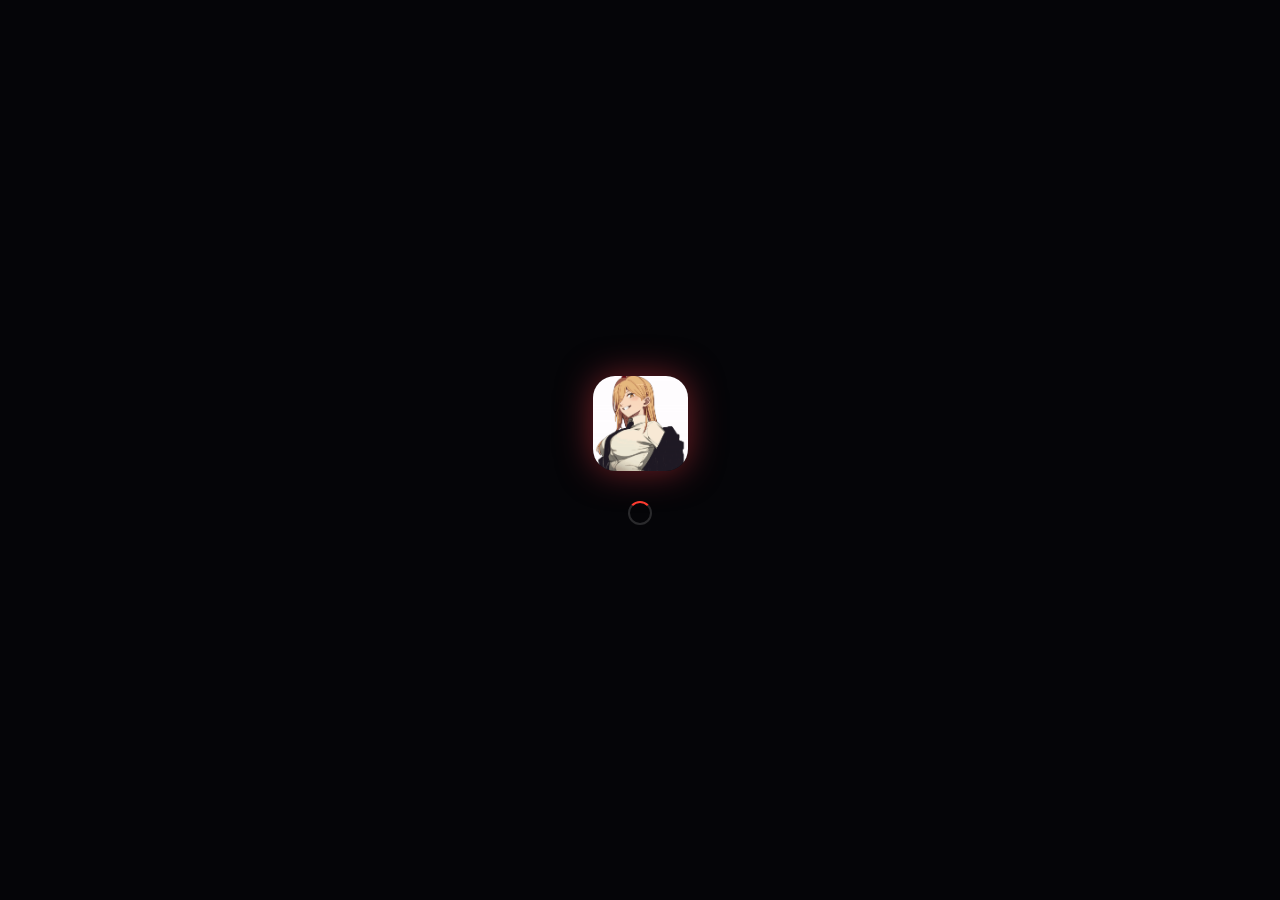
<file: pover.html>
<!DOCTYPE html>
<html lang="uz">
<head>
    <meta charset="UTF-8">
    <meta name="viewport" content="width=device-width, initial-scale=1.0">
    <title>Power AI - Ultra Fluid iOS 18 Edition</title>
    <style>
        * {
            margin: 0;
            padding: 0;
            box-sizing: border-box;
            font-family: -apple-system, BlinkMacSystemFont, "SF Pro Text", "SF Pro Display", system-ui, sans-serif;
            -webkit-tap-highlight-color: transparent;
        }

        body {
            height: 100vh;
            display: flex;
            justify-content: center;
            align-items: center;
            background: radial-gradient(circle at center, rgba(10, 10, 18, 0.75) 0%, rgba(5, 5, 8, 0.98) 100%), 
                        url('power.gif') no-repeat center center fixed;
            background-size: cover;
            overflow: hidden;
            padding: 16px;
        }

        .ios-splash {
            position: fixed;
            top: 0;
            left: 0;
            width: 100%;
            height: 100%;
            background: #050508;
            display: flex;
            flex-direction: column;
            justify-content: center;
            align-items: center;
            z-index: 9999;
            transition: all 0.8s cubic-bezier(0.16, 1, 0.3, 1);
        }

        .splash-logo {
            width: 95px;
            height: 95px;
            border-radius: 22px;
            box-shadow: 0 0 35px rgba(230, 57, 70, 0.5);
            object-fit: cover;
            animation: pulseLogo 1.4s ease-in-out infinite;
        }

        @keyframes pulseLogo {
            0%, 100% { transform: scale(1); filter: brightness(1); }
            50% { transform: scale(1.06); filter: brightness(1.25) drop-shadow(0 0 20px rgba(230,57,70,0.7)); }
        }

        .ios-spinner {
            width: 24px;
            height: 24px;
            border: 2.5px solid rgba(255, 255, 255, 0.15);
            border-radius: 50%;
            border-top-color: #ff3b30;
            margin-top: 30px;
            animation: spin 0.8s linear infinite;
        }

        @keyframes spin {
            to { transform: rotate(360deg); }
        }

        .ios-splash.fade-out {
            opacity: 0;
            visibility: hidden;
            transform: scale(1.08);
        }

        .ios-container {
            width: 100%;
            max-width: 480px;
            height: 88vh;
            background: rgba(255, 255, 255, 0.03);
            backdrop-filter: blur(45px) saturate(210%);
            -webkit-backdrop-filter: blur(45px) saturate(210%);
            border: 1px solid rgba(255, 255, 255, 0.15);
            border-radius: 38px;
            display: flex;
            flex-direction: column;
            box-shadow: 0 40px 90px -20px rgba(0, 0, 0, 0.9),
                        inset 0 1px 1px 0 rgba(255, 255, 255, 0.25);
            overflow: hidden;
            opacity: 0;
            transform: scale(0.95) translateY(15px);
            transition: all 0.9s cubic-bezier(0.16, 1, 0.3, 1);
        }

        .ios-container.app-ready {
            opacity: 1;
            transform: scale(1) translateY(0);
        }

        .chat-header {
            padding: 20px 24px;
            background: rgba(255, 255, 255, 0.01);
            border-bottom: 0.5px solid rgba(255, 255, 255, 0.08);
            display: flex;
            align-items: center;
            gap: 16px;
            animation: dynamicIsland 0.8s cubic-bezier(0.175, 0.885, 0.32, 1.1) 0.4s both;
        }

        @keyframes dynamicIsland {
            0% { transform: translateY(-40px) scaleX(0.7); opacity: 0; filter: blur(5px); }
            100% { transform: translateY(0) scaleX(1); opacity: 1; filter: blur(0); }
        }

        .avatar-wrapper {
            position: relative;
        }

        .avatar {
            width: 46px;
            height: 46px;
            border-radius: 50%;
            border: 2px solid rgba(255, 59, 48, 0.4);
            object-fit: cover;
            box-shadow: 0 4px 12px rgba(0,0,0,0.5);
        }

        .online-dot {
            position: absolute;
            bottom: 0;
            right: 0;
            width: 12px;
            height: 12px;
            background: #24d153;
            border: 2.5px solid #08080c;
            border-radius: 50%;
        }

        .header-info h2 {
            color: #ffffff;
            font-size: 1.1rem;
            font-weight: 600;
            letter-spacing: -0.4px;
            text-shadow: 0 1px 4px rgba(0,0,0,0.2);
        }

        .header-info p {
            color: rgba(255, 255, 255, 0.5);
            font-size: 0.8rem;
            margin-top: 2px;
        }

        .chat-messages {
            flex: 1;
            padding: 24px;
            overflow-y: auto;
            display: flex;
            flex-direction: column;
            gap: 16px;
            scroll-behavior: smooth;
            -webkit-overflow-scrolling: touch;
        }

        .chat-messages::-webkit-scrollbar {
            width: 0px; 
        }

        .message {
            max-width: 82%;
            padding: 14px 18px;
            font-size: 0.95rem;
            line-height: 1.5;
            letter-spacing: -0.1px;
            color: #ffffff;
            animation: bubblePop 0.55s cubic-bezier(0.16, 1, 0.3, 1) both;
        }

        @keyframes bubblePop {
            0% { transform: scale(0.85) translateY(20px); opacity: 0; filter: blur(3px); }
            100% { transform: scale(1) translateY(0); opacity: 1; filter: blur(0); }
        }

        .bot-message {
            background: rgba(255, 255, 255, 0.08);
            align-self: flex-start;
            border-radius: 22px 22px 22px 6px;
            border: 0.5px solid rgba(255, 255, 255, 0.04);
            box-shadow: 0 4px 16px rgba(0,0,0,0.2);
        }

        .user-message {
            background: linear-gradient(135deg, #007AFF 0%, #0056D6 100%);
            align-self: flex-end;
            border-radius: 22px 22px 6px 22px;
            box-shadow: 0 6px 22px rgba(0, 122, 255, 0.35);
        }

        .typing-indicator {
            display: none;
            padding: 12px 18px;
            background: rgba(255, 255, 255, 0.07);
            border-radius: 20px;
            align-self: flex-start;
            align-items: center;
            gap: 4px;
        }

        .typing-indicator span {
            width: 6px;
            height: 6px;
            background: rgba(255, 255, 255, 0.6);
            border-radius: 50%;
            animation: iosWave 1.2s infinite ease-in-out;
        }

        .typing-indicator span:nth-child(2) { animation-delay: 0.2s; }
        .typing-indicator span:nth-child(3) { animation-delay: 0.4s; }

        @keyframes iosWave {
            0%, 100% { transform: translateY(0); opacity: 0.3; }
            50% { transform: translateY(-4px); opacity: 1; }
        }

        .chat-input-area {
            padding: 16px 20px 28px 20px;
            background: rgba(0, 0, 0, 0.45);
            border-top: 0.5px solid rgba(255, 255, 255, 0.08);
        }

        .buttons-grid {
            display: flex;
            flex-direction: column;
            gap: 8px;
            max-height: 240px;
            overflow-y: auto;
            padding-right: 4px;
        }

        .buttons-grid::-webkit-scrollbar {
            width: 4px;
        }
        .buttons-grid::-webkit-scrollbar-thumb {
            background: rgba(255, 255, 255, 0.2);
            border-radius: 10px;
        }

        .quest-btn {
            background: rgba(255, 255, 255, 0.04);
            color: #ffffff;
            border: 0.5px solid rgba(255, 255, 255, 0.07);
            padding: 14px 20px;
            border-radius: 16px;
            cursor: pointer;
            text-align: left;
            font-size: 0.9rem;
            font-weight: 500;
            letter-spacing: -0.1px;
            transition: all 0.35s cubic-bezier(0.25, 1, 0.5, 1);
            display: flex;
            justify-content: space-between;
            align-items: center;
        }

        .quest-btn::after {
            content: "〉";
            font-size: 0.75rem;
            color: rgba(255, 255, 255, 0.25);
            transition: transform 0.3s cubic-bezier(0.25, 1, 0.5, 1), color 0.3s;
        }

        .quest-btn:hover {
            background: rgba(255, 255, 255, 0.09);
            border-color: rgba(255, 255, 255, 0.16);
        }

        .quest-btn:hover::after {
            transform: translateX(3px);
            color: #ffffff;
        }

        .quest-btn:active {
            transform: scale(0.97);
            background: rgba(255, 255, 255, 0.15);
            opacity: 0.85;
        }
        
        .quest-btn:disabled {
            opacity: 0.3;
            cursor: not-allowed;
            transform: none;
        }
    </style>
</head>
<body>

<!-- iOS Launch Splash Screen -->
<div class="ios-splash" id="splashScreen">
    <img src="power (1).gif" alt="Logo" class="splash-logo">
    <div class="ios-spinner"></div>
</div>

<div class="ios-container" id="appContainer">
    <!-- Chat Header -->
    <div class="chat-header">
        <div class="avatar-wrapper">
            <img src="power (1).gif" alt="Power" class="avatar">
            <span class="online-dot"></span>
        </div>
        <div class="header-info">
            <h2>Power-sama 👑</h2>
            <p>Oliy taxtda oʻtiribdi...</p>
        </div>
    </div>

    <!-- Messages Container -->
    <div class="chat-messages" id="chatMessages">
        <div class="message bot-message">
            HOY, INSON XALQI! Qarshingda buyuk va daxshatli Pover-sama turibdi! Tezda menga taʼzim qil! Agar aqlli savol bersang, balki senga javob berishni oʻylab koʻrarman. Qani, gapir!
        </div>
        
        <!-- Typing Indicator -->
        <div class="typing-indicator" id="typingIndicator">
            <span></span>
            <span></span>
            <span></span>
        </div>
    </div>

    <!-- Action Sheet Controls -->
    <div class="chat-input-area">
        <div class="buttons-grid" id="buttonsGrid">
            <!-- Loaded dynamically via JS -->
        </div>
    </div>
</div>

<script>
    // 10 ta asosiy + 5 ta yangi kengaytirilgan Power savol-javoblari ro'yxati
    const scenario = [
        { q: "Nega hech qachon choʻmilsang kelmaydi?", a: "CHUNKI BU VAQTNI BEKORGA SARFLASH! Insonlar nega har kuni suvga kirishini umuman tushunmayman! Mening buyuk tanamdan faqatgina gʻoliblik hidi keladi! Suv esa mening qonli kuchimni kamaytirishi mumkin, tushundingmi?!" },
        { q: "Mushuging Nyako haqida gapirib ber.", a: "Nyako — dunyodagi eng goʻzal va eng aqlli mavjudot! U insonlardan ming marta yaxshiroq! Boshida uni yeb yubormoqchi edim, lekin u meni juda yaxshi koʻrib qoldi. Kim mening Nyakomga teginadigan boʻlsa, uning barcha qonini soʻrib olaman!" },
        { q: "Agar sen dunyo prezidenti boʻlsang nima qilarding?", a: "VAXAXAXA! Eng zoʻr savol! Birinchidan, hamma insonlar uchun 100% soliq joriy qilaman! Ikkinchidan, hamma sabzavotlarni qonuniy ravishda taqiqlab, faqat goʻsht yeyishni majburiy qilaman! Va albatta, hamma menga har kuni sovgʻalar olib keladi!" },
        { q: "Nega sabzavotlarni yoqtirmaysan? Doim goʻsht yeysanmi?", a: "Sabzavotlar — bu oʻt-oʻlan! Men iblisman, menga haqiqiy kuch beradigan narsa bu — GOʻSHT! Denji va Aki menga doim sabzavot yedirmoqchi boʻlishadi, lekin men ularni yashirincha tualetga oqizib yuboraman! Boni ularga aytma!" },
        { q: "Denji bilan munosabatingiz qanday?", a: "Denji — mening birinchi raqamli qulim! Uning aqli juda past, shuning uchun uni boshqarish oson. Lekin... u Nyakoni qutqarishga yordam bergani uchun uni oʻz praporshigim deb eʼlon qilganman. Biz birga eng kuchli jamoamiz!" },
        { q: "Aki Hayakawa haqida nima deysan?", a: "U judayam asabiy va zerikarli inson! Doim orqamdan yurib uyni toza tutishni talab qiladi. Lekin tan olish kerak, u pishiradigan goʻshtli ovqatlar daxshatli darajada mazali! Shuning uchun uning uyida tekinga yashab turibman." },
        { q: "Sening qon burchaklaring (shohlaring) nega oʻsib ketadi?", a: "Agar men haddan tashqari koʻp qon ichib yuborsam, shohlarim daxshatli darajada katta boʻlib ketadi va kuchimni nazorat qilish qiyinlashadi! Shunday paytda Aki mening qonimni soʻrib, meni tinchlantirishiga toʻgʻri keladi. Kuchim bepoyon-da!" },
        { q: "Makima haqida nima deb oʻylaysan?", a: "M-Makima?.. (Ovozi pasayib, qoʻrqib ketadi). U... u judayam yaxshi rahbar. Men undan umuman qoʻrqmayman, shunchaki... uning buyruqlarini hurmat qilaman, xolos! Ha, shunday! Keyingi savolga oʻt tezroq!" },
        { q: "Jang paytida nega doim birinchilardan boʻlib qochib ketasan?", a: "BU QOCHISH EMAS, STRATEGIK CHEKINISH! Men dushmanning ruhiyatini sindirish uchun ataylab uzoqlashaman! Buyuk strategiyani tushunish siz kabi oddiy insonlarga emas!" },
        { q: "Haqiqatdan ham eng kuchli iblis senmisan?", a: "ALBATTA! Qarshingda Qon Iblisining eng oliy formasi turibdi! Mening qonli nayzalarim har qanday raqibni bitta zarbda parchalab tashlaydi! Men — eng zoʻridaman!" },
        
        // Ssenariydan tashqari qo'shimcha 5 ta qiziqarli va xarakterga mos savollar
        { q: "Tualetni ishlatgandan keyin suvni oqizasizmi?", a: "NIMA?! Inson zoti, sen haddingdan oşyapsan! Nega men oʻzimdan qolgan buyuk asarlarni suvga oqizib yoʻq qilishim kerak?! Bu tabiat qonunlariga zid! Aki bu haqda har kuni baqiradi, lekin menga baribir!" },
        { q: "Koʻkrak qismingiz nima uchun soxta (pad)?", a: "YOLGʻON! KIM AYTDI BUNI?! Buni senga oʻsha ahmoq Denji aytdimi?! Mening tanam har tomonlama mukammal va daxshatli jozibador! Bunday gaplarni tarqatgan odamni qon nayzam bilan teshib tashlayman!" },
        { q: "Agar it bilan mushuk urushsa, kim yutadi?", a: "Albatta mushuklar! Itlar — insonlarning quli, ular zerikarli. Mushuklar esa xuddi menga oʻxshab takabbur, aqlli va erkin! Nyako bitta zarba bilan har qanday itni qochishga majbur qila oladi, vaxaxaxa!" },
        { q: "Nega doim yolgʻon gapirasiz?", a: "Men yolgʻon gapirmayman, shunchaki haqiqatni oʻzimga moslab biroz chiroyli qilaman! Buyuk rahbarlar doim shunday qiladi. Agar men aybni boshqalarga agʻdarayotgan boʻlsam, demak, haqiqatdan ham ular aybdor!" },
        { q: "Sizga qanday sovgʻalar yoqadi?", a: "Albatta eng qimmatbaho javohirlar, yangi soʻyilgan yangi goʻsht va menga atab yozilgan maqtovnomalar! Agar menga munosib sovgʻa olib kelmasang, sening qoningni oʻz qurolim uchun ozuqa qilib olaman, shuni bilib qoʻy!" }
    ];

    const chatMessages = document.getElementById('chatMessages');
    const buttonsGrid = document.getElementById('buttonsGrid');
    const typingIndicator = document.getElementById('typingIndicator');
    const splashScreen = document.getElementById('splashScreen');
    const appContainer = document.getElementById('appContainer');

    // Premium iOS App Launch Loader
    window.addEventListener('DOMContentLoaded', () => {
        setTimeout(() => {
            splashScreen.classList.add('fade-out');
            appContainer.classList.add('app-ready');
        }, 1500);
    });

    function initButtons() {
        scenario.forEach((item) => {
            const btn = document.createElement('button');
            btn.className = 'quest-btn';
            btn.innerText = item.q;
            btn.onclick = () => askPower(item.q, item.a);
            buttonsGrid.appendChild(btn);
        });
    }

    function askPower(question, answer) {
        toggleButtons(true);

        // User iOS Message Bubble
        const userDiv = document.createElement('div');
        userDiv.className = 'message user-message';
        userDiv.innerText = question;
        chatMessages.insertBefore(userDiv, typingIndicator);
        scrollToBottom();

        // iOS Fluid Typing Wave Active
        typingIndicator.style.display = 'flex';
        scrollToBottom();

        // Power-samaning o'ta tezkor yoki dabdabali javob berish vaqti
        setTimeout(() => {
            typingIndicator.style.display = 'none';

            // Power Reply Bubble
            const botDiv = document.createElement('div');
            botDiv.className = 'message bot-message';
            botDiv.innerText = answer;
            chatMessages.insertBefore(botDiv, typingIndicator);

            scrollToBottom();
            toggleButtons(false);
        }, 750);
    }

    function toggleButtons(disabled) {
        const buttons = document.querySelectorAll('.quest-btn');
        buttons.forEach(btn => btn.disabled = disabled);
    }

    function scrollToBottom() {
        chatMessages.scrollTop = chatMessages.scrollHeight;
    }

    initButtons();
</script>

</body>
</html>
</file>
<file: style.css>
/* ============================================================================
   ANIMECORE STUDIO — design system v3 "BLOOD INK"
   ------------------------------------------------------------------------
   Manga-panel bones from v1/v2, pushed darker and more feral: dripping
   blood-red accents, jagged torn edges, a flickering glitch pulse on key
   text, a mascot that scurries over the wordmark, and a page that visibly
   "breathes" (slow pulsing vignette) so it feels alive, not static.
   Two moods: NIGHT (default, inked) and DAY (bleached parchment).
   ============================================================================ */

@import url('https://fonts.googleapis.com/css2?family=Anton&family=Space+Mono:wght@400;700&family=Inter:wght@400;500;600;700&family=Noto+Sans+JP:wght@700;900&display=swap');

:root{
  --c-ink:        #0d0b10;
  --c-ink-2:      #17131b;
  --c-ink-3:      #201a25;
  --c-paper:      #f2ecdd;
  --c-paper-dim:  #d9d2bf;
  --c-paper-dim-2:#cfc6ae;
  --c-crimson:    #ea1f2e;
  --c-crimson-dk: #a30f1c;
  --c-blood:      #5c0810;
  --c-blood-2:    #8f0f18;
  --c-gold:       #e3b23c;
  --c-gold-dk:    #a67418;
  --c-muted-dark: #b6acc4;
  --c-muted-light:#6e6656;
  --c-line-dark:  #35232a;
  --c-line-light: #ddd3ba;

  --bg:            var(--c-ink);
  --bg-2:          var(--c-ink-2);
  --bg-3:          var(--c-ink-3);
  --surface:       var(--c-paper);
  --text:          var(--c-paper);
  --text-on-surface: var(--c-ink);
  --muted:         var(--c-muted-dark);
  --line:          var(--c-line-dark);
  --accent:        var(--c-crimson);
  --accent-dk:     var(--c-crimson-dk);
  --gold:          var(--c-gold);
  --shadow-col:    var(--c-ink-3);
  --nav-bg:        rgba(13,11,16,0.72);
  --dot-color:     rgba(242,236,221,0.10);
  --dot-color-strong: rgba(242,236,221,0.16);
  --modal-backdrop: rgba(6,4,7,0.86);

  --display: 'Anton', 'Noto Sans JP', sans-serif;
  --mono:    'Space Mono', monospace;
  --body:    'Inter', 'Noto Sans JP', sans-serif;
  --container: 1240px;
}

[data-theme="light"]{
  --bg:            var(--c-paper);
  --bg-2:          var(--c-paper-dim);
  --bg-3:          var(--c-paper-dim-2);
  --surface:       var(--c-ink);
  --text:          var(--c-ink);
  --text-on-surface: var(--c-paper);
  --muted:         var(--c-muted-light);
  --line:          var(--c-line-light);
  --accent:        var(--c-crimson-dk);
  --accent-dk:     var(--c-crimson);
  --gold:          var(--c-gold-dk);
  --shadow-col:    var(--c-paper-dim-2);
  --nav-bg:        rgba(242,236,221,0.82);
  --dot-color:     rgba(18,16,22,0.09);
  --dot-color-strong: rgba(18,16,22,0.14);
  --modal-backdrop: rgba(40,32,20,0.78);
}

*{ box-sizing:border-box; margin:0; padding:0; }
html{ scroll-behavior:smooth; }

body{
  background:var(--bg);
  color:var(--text);
  font-family:var(--body);
  line-height:1.5;
  overflow-x:hidden;
  transition:background .35s ease, color .35s ease;
}

@media (prefers-reduced-motion: reduce){
  html{ scroll-behavior:auto; }
  *{ animation-duration:0.001ms !important; animation-iteration-count:1 !important; transition-duration:0.001ms !important; }
}

a{ color:inherit; text-decoration:none; }
img{ max-width:100%; display:block; }
button{ font-family:inherit; cursor:pointer; }
::selection{ background:var(--accent); color:var(--c-paper); }
:focus-visible{ outline:3px solid var(--gold); outline-offset:3px; }
.wrap{ max-width:var(--container); margin:0 auto; padding:0 32px; }

/* the whole page breathes: a slow, barely-there pulse on the base vignette */
body::before{
  content:"";
  position:fixed; inset:0; z-index:-1; pointer-events:none;
  background:radial-gradient(ellipse 90% 70% at 50% 0%, rgba(234,31,46,0.10), transparent 55%);
  animation:page-breathe 6s ease-in-out infinite;
}
@keyframes page-breathe{ 0%,100%{ opacity:0.6; } 50%{ opacity:1; } }

/* ---------------- animated blood drips (decorative dividers) ---------------- */

.blood-rule{ position:relative; height:5px; background:linear-gradient(90deg, transparent, var(--c-blood) 12%, var(--accent) 50%, var(--c-blood) 88%, transparent); overflow:visible; }
.blood-rule .drip{ position:absolute; top:100%; width:3px; background:linear-gradient(var(--c-blood-2), transparent); border-radius:0 0 3px 3px; animation:drip-grow 3.4s ease-in-out infinite; transform-origin:top; }
.blood-rule .drip:nth-child(1){ left:9%;  height:16px; animation-delay:0s; }
.blood-rule .drip:nth-child(2){ left:27%; height:9px;  animation-delay:.8s; }
.blood-rule .drip:nth-child(3){ left:52%; height:22px; animation-delay:1.6s; }
.blood-rule .drip:nth-child(4){ left:71%; height:12px; animation-delay:.4s; }
.blood-rule .drip:nth-child(5){ left:88%; height:18px; animation-delay:2.2s; }
@keyframes drip-grow{ 0%,100%{ transform:scaleY(0.4); opacity:0.35; } 50%{ transform:scaleY(1); opacity:1; } }

.halftone{ background-image: radial-gradient(circle, var(--dot-color-strong) 1.4px, transparent 1.6px); background-size: 14px 14px; }

/* ============================================================================
   INTRO — full video, sound-on attempt, curtain lift
   ============================================================================ */

.intro-overlay{
  position:fixed; inset:0; z-index:999; display:flex; align-items:center; justify-content:center;
  background:#000; overflow:hidden;
  clip-path:polygon(0 0, 100% 0, 100% 100%, 0 100%);
  transition:clip-path .9s cubic-bezier(.76,0,.24,1), visibility .9s step-end;
}
.intro-overlay.hide{ clip-path:polygon(0 0, 100% 0, 100% 0, 0 0); visibility:hidden; }

#introVideo{ position:absolute; inset:0; width:100%; height:100%; object-fit:cover; background:#000; }

.intro-vignette{
  position:absolute; inset:0; pointer-events:none;
  background:
    radial-gradient(ellipse 70% 60% at 50% 50%, transparent 40%, rgba(0,0,0,0.6) 100%),
    linear-gradient(180deg, rgba(0,0,0,0.4), transparent 30%, transparent 70%, rgba(0,0,0,0.6));
}

.intro-sound-hint{
  position:absolute; top:26px; left:50%; transform:translateX(-50%);
  font-family:var(--mono); font-size:11px; letter-spacing:2px; text-transform:uppercase;
  color:#f2ecdd; background:rgba(18,16,22,0.55); border:1px solid rgba(242,236,221,0.35);
  padding:9px 16px; border-radius:999px; backdrop-filter:blur(4px);
  display:none; align-items:center; gap:8px; animation:pulse-hint 1.6s ease-in-out infinite;
}
.intro-sound-hint.show{ display:flex; }
@keyframes pulse-hint{ 0%,100%{ opacity:0.7; } 50%{ opacity:1; } }

.intro-skip{
  position:absolute; bottom:28px; right:28px; z-index:2;
  font-family:var(--mono); font-size:11px; letter-spacing:2px; text-transform:uppercase;
  color:#f2ecdd; background:rgba(18,16,22,0.55); border:1px solid rgba(242,236,221,0.35);
  padding:10px 18px; border-radius:999px; backdrop-filter:blur(4px);
  transition:background .2s ease, transform .2s ease;
}
.intro-skip:hover{ background:var(--c-crimson); transform:translateY(-2px); }

.intro-fallback{ position:relative; display:flex; flex-direction:column; align-items:center; gap:14px; }
.intro-fallback svg{ width:110px; height:110px; transform:rotate(-90deg); }
.intro-fallback circle{ fill:none; stroke:var(--c-crimson); stroke-width:3; stroke-linecap:round; stroke-dasharray:100 100; stroke-dashoffset:100; animation:ring-draw 1s ease forwards .1s; }
.intro-fallback .intro-kanji{ position:absolute; inset:0; display:flex; align-items:center; justify-content:center; font-family:'Noto Sans JP', sans-serif; font-weight:900; font-size:2.4rem; color:#f2ecdd; opacity:0; animation:kanji-fade .5s ease forwards .55s; }
@keyframes ring-draw{ to{ stroke-dashoffset:0; } }
@keyframes kanji-fade{ to{ opacity:1; } }

.reveal-up{ opacity:0; transform:translateY(22px); transition:opacity .7s ease, transform .7s ease; transition-delay:var(--d, 0s); }
.reveal-up.in{ opacity:1; transform:translateY(0); }
.scroll-reveal{ opacity:0; transform:translateY(26px); transition:opacity .6s ease, transform .6s ease; }
.scroll-reveal.in-view{ opacity:1; transform:translateY(0); }

/* ---------------- nav + mascot ---------------- */

.site-nav{
  position:fixed; top:0; left:0; right:0; z-index:100;
  display:flex; align-items:center; justify-content:space-between; padding:18px 32px;
  background:var(--nav-bg); backdrop-filter:blur(10px); border-bottom:1px solid var(--line);
  transition:background .35s ease, border-color .35s ease;
}

.brand{ position:relative; display:flex; align-items:center; gap:12px; font-family:var(--display); font-size:22px; letter-spacing:0.5px; text-transform:uppercase; overflow:visible; }
.brand-mark{ width:34px; height:34px; border:2px solid var(--accent); border-radius:50%; display:flex; align-items:center; justify-content:center; font-family:var(--body); font-weight:900; font-size:15px; color:var(--accent); transform:rotate(-8deg); flex-shrink:0; transition:transform .3s ease; }
.brand:hover .brand-mark{ transform:rotate(8deg) scale(1.08); }
.brand small{ display:block; font-family:var(--mono); font-size:9px; letter-spacing:3px; color:var(--gold); text-transform:uppercase; margin-top:2px; }

/* the mascot: a tiny original silhouette critter that scurries back and
   forth above the wordmark, flipping direction, occasionally hopping.
   Pure CSS shapes — no copyrighted character art. */
.mascot{
  position:absolute; bottom:100%; left:0; width:22px; height:22px;
  animation:mascot-walk 9s linear infinite;
  pointer-events:none; z-index:2;
}
.mascot-body{
  position:relative; width:100%; height:100%;
  animation:mascot-hop 0.5s ease-in-out infinite;
}
.mascot-body::before{ /* body */
  content:""; position:absolute; bottom:0; left:2px; width:16px; height:12px;
  background:var(--accent); border-radius:60% 60% 50% 50%;
}
.mascot-body::after{ /* ears */
  content:""; position:absolute; top:-2px; left:4px; width:5px; height:8px;
  background:var(--accent); clip-path:polygon(0 100%, 50% 0, 100% 100%);
  box-shadow:9px 0 0 var(--accent);
}
.mascot-eye{ position:absolute; top:4px; left:9px; width:3px; height:3px; border-radius:50%; background:var(--gold); box-shadow:6px 0 0 var(--gold); animation:mascot-blink 3.2s ease-in-out infinite; }

@keyframes mascot-walk{
  0%   { left:0%; transform:scaleX(1); }
  45%  { left:calc(100% - 22px); transform:scaleX(1); }
  50%  { left:calc(100% - 22px); transform:scaleX(-1); }
  95%  { left:0%; transform:scaleX(-1); }
  100% { left:0%; transform:scaleX(1); }
}
@keyframes mascot-hop{ 0%,100%{ transform:translateY(0); } 50%{ transform:translateY(-3px); } }
@keyframes mascot-blink{ 0%,92%,100%{ transform:scaleY(1); } 96%{ transform:scaleY(0.1); } }

@media (max-width:600px){ .mascot{ display:none; } }

.nav-links{ display:flex; gap:28px; align-items:center; font-family:var(--mono); font-size:12px; letter-spacing:1px; text-transform:uppercase; }
.nav-links a{ position:relative; padding:6px 2px; color:var(--muted); transition:color .2s ease; }
.nav-links a:hover, .nav-links a.active{ color:var(--text); }
.nav-links a.active::after{ content:""; position:absolute; left:0; right:0; bottom:-2px; height:2px; background:var(--accent); }

.nav-right{ display:flex; align-items:center; gap:14px; }

.theme-toggle{
  width:40px; height:40px; border-radius:50%; border:1px solid var(--line); background:var(--bg-2); color:var(--text);
  display:flex; align-items:center; justify-content:center; font-size:16px; line-height:1;
  transition:transform .3s cubic-bezier(.34,1.56,.64,1), border-color .2s ease, background .2s ease;
}
.theme-toggle:hover{ border-color:var(--accent); transform:rotate(-18deg) scale(1.08); }
.theme-toggle:active{ transform:scale(0.92); }

.nav-cta{
  font-family:var(--mono); font-size:11px; letter-spacing:1px; text-transform:uppercase;
  background:var(--accent); color:var(--c-paper); border:none; padding:10px 18px; border-radius:2px;
  box-shadow:3px 3px 0 var(--gold); transition:transform .15s ease, box-shadow .15s ease;
  animation:cta-throb 2.4s ease-in-out infinite;
}
.nav-cta:hover{ transform:translate(-2px,-2px); box-shadow:5px 5px 0 var(--gold); animation-play-state:paused; }
.nav-cta:active{ transform:translate(0,0); box-shadow:1px 1px 0 var(--gold); }
@keyframes cta-throb{ 0%,100%{ box-shadow:3px 3px 0 var(--gold); } 50%{ box-shadow:3px 3px 12px 1px rgba(234,31,46,0.55); } }

/* ============================================================================
   HERO
   ============================================================================ */

.hero{
  position:relative; min-height:100vh; display:flex; flex-direction:column; justify-content:center; padding:140px 32px 100px;
  background:
    radial-gradient(ellipse 80% 55% at 78% 18%, rgba(234,31,46,0.30), transparent 60%),
    radial-gradient(ellipse 60% 40% at 10% 85%, rgba(227,178,60,0.14), transparent 60%),
    var(--bg);
  isolation:isolate; overflow:hidden;
}
.hero::before{ content:""; position:absolute; inset:0; background-image: radial-gradient(circle, var(--dot-color) 1.6px, transparent 1.8px); background-size: 16px 16px; z-index:-1; }
.hero-bg-image{ position:absolute; inset:0; z-index:-2; background-size:cover; background-position:center; opacity:0.5; }
.hero.has-bg-image{ background: linear-gradient(180deg, rgba(13,11,16,0.35) 0%, var(--bg) 94%), radial-gradient(ellipse 80% 55% at 78% 18%, rgba(234,31,46,0.22), transparent 60%), var(--bg); }

.hero-stripe{ position:absolute; top:12%; left:-10%; width:130%; height:120px; background:var(--accent); transform:rotate(-4deg) skewY(-1deg); z-index:-1; opacity:0.92; clip-path:polygon(0% 20%, 100% 0%, 100% 85%, 0% 100%); }

.hero-kicker{ font-family:var(--mono); font-size:12px; letter-spacing:4px; text-transform:uppercase; color:var(--gold); margin-bottom:18px; }

.hero-title{ position:relative; font-family:var(--display); font-weight:400; text-transform:uppercase; line-height:0.86; font-size:clamp(3.4rem, 11vw, 8.4rem); letter-spacing:1px; cursor:default; }
.hero-title .line2{ display:block; color:var(--bg); -webkit-text-stroke:2px var(--text); margin-top:4px; }
/* glitch flicker on hover — cheap RGB-split trick, no JS needed */
.hero-title:hover{ animation:glitch 0.35s steps(2) 2; }
@keyframes glitch{
  0%{ text-shadow:none; transform:translate(0,0); }
  20%{ text-shadow:-3px 0 var(--c-crimson), 3px 0 #2fd7ff; transform:translate(-1px,1px); }
  40%{ text-shadow:3px 0 var(--c-crimson), -3px 0 #2fd7ff; transform:translate(1px,-1px); }
  60%{ text-shadow:-2px 0 var(--c-crimson), 2px 0 #2fd7ff; transform:translate(1px,1px); }
  100%{ text-shadow:none; transform:translate(0,0); }
}

.hero-sub{ max-width:560px; margin-top:28px; font-size:17px; color:var(--muted); }
.hero-actions{ display:flex; align-items:center; gap:22px; margin-top:44px; flex-wrap:wrap; }

.btn-primary{
  font-family:var(--mono); font-size:13px; letter-spacing:1.5px; text-transform:uppercase;
  background:var(--surface); color:var(--text-on-surface); padding:16px 30px; border-radius:2px;
  border:2px solid var(--surface); box-shadow:5px 5px 0 var(--accent); transition:transform .15s ease, box-shadow .15s ease;
}
.btn-primary:hover{ transform:translate(-3px,-3px); box-shadow:8px 8px 0 var(--accent); }
.btn-primary:active{ transform:translate(0,0); box-shadow:2px 2px 0 var(--accent); }

.hero-scroll{ font-family:var(--mono); font-size:11px; letter-spacing:2px; text-transform:uppercase; color:var(--muted); display:flex; align-items:center; gap:10px; }
.hero-scroll .arrow{ display:inline-block; animation:bob 1.6s ease-in-out infinite; }
@keyframes bob{ 0%,100%{ transform:translateY(0); } 50%{ transform:translateY(6px); } }

.hero-stats{ display:flex; gap:48px; margin-top:70px; flex-wrap:wrap; }
.hero-stats div{ font-family:var(--mono); }
.hero-stats b{ display:block; font-family:var(--display); font-size:34px; color:var(--text); }
.hero-stats span{ font-size:10px; letter-spacing:2px; text-transform:uppercase; color:var(--muted); }

/* ---------------- section headers ---------------- */

.section{ padding:90px 0; }
.section-head{ display:flex; align-items:flex-end; justify-content:space-between; gap:24px; margin-bottom:36px; flex-wrap:wrap; }
.section-eyebrow{ font-family:var(--mono); font-size:11px; letter-spacing:3px; text-transform:uppercase; color:var(--accent); margin-bottom:10px; }
.section-title{ font-family:var(--display); text-transform:uppercase; font-size:clamp(2rem, 4vw, 3.2rem); letter-spacing:0.5px; }
.section-desc{ max-width:420px; color:var(--muted); font-size:14px; }

/* ---------------- continue watching ---------------- */

.continue-strip{ display:none; padding:36px 0 6px; }
.continue-strip.show{ display:block; }
.continue-card{ display:flex; align-items:center; gap:20px; background:var(--bg-2); border:2px solid var(--line); border-radius:6px; padding:16px 20px; transition:border-color .2s ease, transform .2s ease; }
.continue-card:hover{ border-color:var(--accent); transform:translateX(4px); }
.continue-thumb{ width:52px; height:52px; border-radius:50%; flex-shrink:0; display:flex; align-items:center; justify-content:center; font-family:'Noto Sans JP', sans-serif; font-weight:900; font-size:20px; color:rgba(242,236,221,0.85); background:linear-gradient(155deg, hsl(var(--hue,0) 70% 46%), hsl(calc(var(--hue,0) + 28) 65% 20%) 70%); background-size:cover; background-position:center; }
.continue-info{ flex:1; min-width:0; }
.continue-info .label{ font-family:var(--mono); font-size:10px; letter-spacing:2px; text-transform:uppercase; color:var(--gold); }
.continue-info .title{ font-family:var(--display); font-size:1.1rem; text-transform:uppercase; color:var(--text); }
.continue-info .ep{ font-family:var(--mono); font-size:12px; color:var(--muted); }
.continue-go{ font-family:var(--mono); font-size:11px; letter-spacing:1.5px; text-transform:uppercase; color:var(--accent); flex-shrink:0; }

/* ---------------- search + sort + filters ---------------- */

.controls-bar{ display:flex; gap:14px; flex-wrap:wrap; align-items:center; margin-bottom:22px; }
.search-input{ flex:1; min-width:220px; font-family:var(--mono); font-size:13px; letter-spacing:0.5px; background:var(--bg-2); border:1px solid var(--line); color:var(--text); padding:12px 16px; border-radius:4px; transition:border-color .15s ease, box-shadow .15s ease; }
.search-input::placeholder{ color:var(--muted); }
.search-input:focus{ outline:none; border-color:var(--accent); box-shadow:0 0 0 3px rgba(234,31,46,0.15); }
.sort-select{ font-family:var(--mono); font-size:12px; letter-spacing:1px; text-transform:uppercase; background:var(--bg-2); border:1px solid var(--line); color:var(--text); padding:12px 14px; border-radius:4px; transition:border-color .15s ease; }
.sort-select:focus{ outline:none; border-color:var(--accent); }
.filters{ display:flex; flex-wrap:wrap; gap:10px; margin-bottom:44px; }
.chip{ font-family:var(--mono); font-size:11px; letter-spacing:1.5px; text-transform:uppercase; background:transparent; border:1px solid var(--line); color:var(--muted); padding:9px 16px; border-radius:999px; transition:all .15s ease; }
.chip:hover{ border-color:var(--accent); color:var(--text); transform:translateY(-2px); }
.chip.active{ background:var(--accent); border-color:var(--accent); color:var(--c-paper); }

/* ---------------- panel card grid ---------------- */

.panel-grid{ display:grid; grid-template-columns:repeat(auto-fill, minmax(255px, 1fr)); gap:34px 28px; }
.panel-card{
  position:relative; display:block; background:var(--bg-2); border:3px solid var(--surface); border-radius:3px; overflow:hidden;
  transform:translateY(24px) rotate(var(--rot, 0deg)); opacity:0;
  transition:transform .5s ease, box-shadow .3s ease, opacity .5s ease, border-color .35s ease, background .35s ease;
  box-shadow:6px 6px 0 var(--shadow-col);
}
.panel-card.in-view{ opacity:1; transform:translateY(0) rotate(var(--rot, 0deg)); }
.panel-card:hover, .panel-card:focus-visible{ transform:rotate(0deg) translateY(-10px) scale(1.03); box-shadow:12px 12px 0 var(--accent-dk); z-index:5; }
.panel-card::after{ content:""; position:absolute; inset:0; pointer-events:none; background:linear-gradient(115deg, transparent 40%, rgba(255,255,255,0.16) 50%, transparent 60%); background-size:250% 250%; background-position:120% 0%; transition:background-position .6s ease; }
.panel-card:hover::after{ background-position:-20% 100%; }

.panel-art{ position:relative; aspect-ratio:3/4; display:flex; align-items:center; justify-content:center; background: radial-gradient(circle, rgba(13,11,16,0.35) 1.4px, transparent 1.6px) 0 0/12px 12px, linear-gradient(155deg, hsl(var(--hue) 70% 46%), hsl(calc(var(--hue) + 28) 65% 20%) 70%); background-size:cover; background-position:center; overflow:hidden; }
.panel-art.has-poster{ background-image: linear-gradient(180deg, rgba(13,11,16,0.05) 40%, rgba(13,11,16,0.88) 100%), var(--poster-url); }
.panel-art.has-poster .panel-kanji{ opacity:0; }
.panel-kanji{ font-family:'Noto Sans JP', sans-serif; font-weight:900; font-size:9rem; color:rgba(242,236,221,0.16); line-height:1; user-select:none; transition:opacity .3s ease, color .3s ease, transform .4s ease; }
.panel-card:hover .panel-kanji{ color:rgba(242,236,221,0.26); transform:scale(1.08); }

.stamp{ position:absolute; top:14px; right:-30px; width:110px; text-align:center; padding:5px 0; background:var(--c-crimson); color:var(--c-paper); font-family:var(--mono); font-weight:700; font-size:10px; letter-spacing:2px; transform:rotate(35deg); box-shadow:0 2px 6px rgba(0,0,0,0.4); animation:stamp-pop .4s cubic-bezier(.34,1.56,.64,1) both; }
.stamp.gold{ background:var(--c-gold); color:var(--c-ink); }
@keyframes stamp-pop{ from{ transform:rotate(35deg) scale(0); } to{ transform:rotate(35deg) scale(1); } }

.rating-seal{ position:absolute; bottom:12px; left:12px; width:46px; height:46px; border-radius:50%; border:2px solid var(--c-paper); background:rgba(13,11,16,0.55); display:flex; align-items:center; justify-content:center; flex-direction:column; font-family:var(--mono); font-size:11px; font-weight:700; color:var(--c-paper); backdrop-filter:blur(2px); }
.rating-seal span{ font-size:8px; color:var(--c-gold); letter-spacing:1px; }

.panel-caption{ background:var(--surface); color:var(--text-on-surface); padding:16px 16px 18px; transition:background .35s ease, color .35s ease; }
.ep-count{ font-family:var(--mono); font-size:10px; letter-spacing:2px; text-transform:uppercase; color:var(--accent-dk); }
.panel-caption h3{ font-family:var(--display); text-transform:uppercase; font-size:1.32rem; letter-spacing:0.3px; margin:6px 0 4px; line-height:1.05; }
.panel-caption .jp{ font-family:'Noto Sans JP', sans-serif; font-size:12px; color:var(--text-on-surface); opacity:0.55; margin-bottom:8px; }
.genre-tags{ font-size:12px; color:var(--text-on-surface); opacity:0.55; }

/* ---------------- about / signature strip ---------------- */

.strip{ background:var(--surface); color:var(--text-on-surface); padding:70px 0; position:relative; transition:background .35s ease, color .35s ease; }
.strip::before{ content:""; position:absolute; inset:0; background-image: radial-gradient(circle, rgba(128,120,105,0.10) 1.4px, transparent 1.6px); background-size: 13px 13px; }
.strip-inner{ position:relative; display:grid; grid-template-columns:1.1fr 1fr; gap:60px; align-items:center; }
.strip h2{ font-family:var(--display); text-transform:uppercase; font-size:clamp(1.8rem, 3.4vw, 2.6rem); line-height:1.05; }
.strip p{ margin-top:16px; color:var(--text-on-surface); opacity:0.75; font-size:15px; max-width:480px; }
.strip-grid{ display:grid; grid-template-columns:repeat(3, 1fr); gap:2px; background:var(--c-ink); border:3px solid var(--c-ink); }
.strip-grid div{ background:var(--c-paper); aspect-ratio:1; display:flex; align-items:center; justify-content:center; font-family:'Noto Sans JP', sans-serif; font-weight:900; font-size:2.4rem; color:var(--c-crimson); transition:transform .3s ease; }
.strip-grid div:hover{ transform:scale(1.1) rotate(-4deg); }
.strip-grid div:nth-child(2n){ background:var(--c-ink); color:var(--c-paper); }

/* ---------------- footer ---------------- */

footer{ border-top:1px solid var(--line); padding:44px 0 36px; }
.footer-inner{ display:flex; justify-content:space-between; align-items:center; flex-wrap:wrap; gap:16px; }
.footer-inner .brand{ font-size:16px; }
.footer-meta{ font-family:var(--mono); font-size:11px; letter-spacing:1px; color:var(--muted); text-transform:uppercase; }
.empty-state{ text-align:center; padding:60px 20px; color:var(--muted); font-family:var(--mono); letter-spacing:1px; display:none; }
.empty-state.show{ display:block; }

/* ============================================================================
   DETAIL PAGE
   ============================================================================ */

.back-link{ display:inline-flex; align-items:center; gap:8px; font-family:var(--mono); font-size:12px; letter-spacing:1.5px; text-transform:uppercase; color:var(--muted); margin-bottom:26px; transition:color .15s ease; }
.back-link:hover{ color:var(--text); }

.detail-hero{ position:relative; min-height:56vh; display:flex; align-items:flex-end; padding:150px 32px 60px; overflow:hidden; isolation:isolate; }
.detail-hero::before{ content:""; position:absolute; inset:0; background: radial-gradient(circle, rgba(13,11,16,0.30) 1.6px, transparent 1.8px) 0 0/14px 14px, linear-gradient(160deg, hsl(var(--hue,0) 70% 42%), var(--bg) 75%); z-index:-2; }
.detail-hero.has-poster::before{ background: linear-gradient(180deg, rgba(13,11,16,0.25) 0%, var(--bg) 92%), var(--poster-url); background-size: cover, cover; background-position: center, center; }
.detail-hero.has-poster .detail-kanji{ opacity:0; }
.detail-kanji{ position:absolute; right:-40px; top:-20px; font-family:'Noto Sans JP', sans-serif; font-weight:900; font-size:22rem; line-height:1; color:rgba(242,236,221,0.09); z-index:-1; user-select:none; transition:opacity .3s ease; }
.detail-eyebrow{ font-family:var(--mono); font-size:12px; letter-spacing:3px; text-transform:uppercase; color:var(--gold); margin-bottom:14px; }
.detail-title{ font-family:var(--display); text-transform:uppercase; font-size:clamp(2.4rem, 7vw, 5.2rem); line-height:0.92; max-width:820px; color:var(--text); }
.detail-jp{ font-family:'Noto Sans JP', sans-serif; font-size:16px; color:var(--muted); margin-top:10px; }
.detail-meta{ display:flex; gap:28px; flex-wrap:wrap; margin-top:110px; }
.meta-block{ font-family:var(--mono); }
.meta-block b{ display:block; font-family:var(--display); font-size:26px; color:var(--text); }
.meta-block span{ font-size:10px; letter-spacing:2px; text-transform:uppercase; color:var(--muted); }
.detail-body{ display:grid; grid-template-columns:1.4fr 1fr; gap:60px; padding:70px 0 40px; }
.detail-body h2{ font-family:var(--display); text-transform:uppercase; font-size:1.5rem; margin-bottom:16px; letter-spacing:0.5px; }
.synopsis{ color:var(--muted); font-size:15.5px; line-height:1.75; }
.genre-pills{ display:flex; gap:8px; flex-wrap:wrap; margin-top:22px; }
.genre-pills span{ font-family:var(--mono); font-size:11px; letter-spacing:1px; text-transform:uppercase; border:1px solid var(--line); padding:7px 14px; border-radius:999px; color:var(--muted); }
.not-found{ min-height:60vh; display:flex; flex-direction:column; align-items:center; justify-content:center; text-align:center; padding:160px 20px 80px; gap:18px; }
.not-found .code{ font-family:var(--display); font-size:clamp(4rem, 14vw, 9rem); color:var(--accent); line-height:1; }

@media (max-width: 860px){ .detail-body{ grid-template-columns:1fr; } .detail-kanji{ font-size:12rem; } }

/* ============================================================================
   VIDEO PLAYER + EPISODE PICKER
   ============================================================================ */

.player-section{ padding:0 0 20px; }
.player-frame{ position:relative; width:100%; aspect-ratio:16/9; background:#000; border:3px solid var(--surface); border-radius:6px; overflow:hidden; box-shadow:8px 8px 0 var(--shadow-col); }
.player-frame video{ width:100%; height:100%; display:block; background:#000; }
.player-empty, .player-error{ position:absolute; inset:0; display:flex; flex-direction:column; align-items:center; justify-content:center; gap:10px; text-align:center; padding:20px; background: radial-gradient(circle, rgba(242,236,221,0.10) 1.6px, transparent 1.8px) 0 0/14px 14px, linear-gradient(160deg, hsl(var(--hue,0) 60% 30%), var(--c-ink) 80%); }
.player-error{ display:none; }
.player-error.show{ display:flex; }
.player-empty .icon, .player-error .icon{ font-family:var(--display); font-size:2.4rem; color:var(--c-paper); opacity:0.85; }
.player-empty p, .player-error p{ font-family:var(--mono); font-size:12px; letter-spacing:1px; color:var(--c-muted-dark); max-width:340px; }
.player-empty code{ color:var(--c-gold); background:rgba(0,0,0,0.35); padding:2px 6px; border-radius:3px; }
.retry-btn{ font-family:var(--mono); font-size:11px; letter-spacing:1.5px; text-transform:uppercase; background:var(--c-crimson); color:var(--c-paper); border:none; padding:10px 20px; border-radius:3px; margin-top:6px; transition:transform .15s ease; }
.retry-btn:hover{ transform:scale(1.05); }

.now-playing{ display:flex; align-items:center; justify-content:space-between; gap:16px; margin-top:16px; flex-wrap:wrap; }
.now-playing .label{ font-family:var(--mono); font-size:11px; letter-spacing:2px; text-transform:uppercase; color:var(--muted); }
.now-playing .ep-title{ font-family:var(--display); font-size:1.4rem; text-transform:uppercase; color:var(--text); }

.season-tabs{ display:flex; gap:10px; flex-wrap:wrap; margin:34px 0 18px; }
.season-tab{ font-family:var(--mono); font-size:12px; letter-spacing:1.5px; text-transform:uppercase; background:transparent; border:1px solid var(--line); color:var(--muted); padding:10px 18px; border-radius:3px; transition:all .15s ease; }
.season-tab:hover{ border-color:var(--accent); color:var(--text); }
.season-tab.active{ background:var(--surface); border-color:var(--surface); color:var(--text-on-surface); }

.episode-grid{ display:grid; grid-template-columns:repeat(auto-fill, minmax(150px, 1fr)); gap:12px; }
.episode-btn{ position:relative; display:flex; flex-direction:column; gap:6px; align-items:flex-start; text-align:left; background:var(--bg-2); border:2px solid var(--line); border-radius:4px; padding:14px 14px 12px; transition:border-color .15s ease, transform .15s ease, background .15s ease; }
.episode-btn:hover{ border-color:var(--accent); transform:translateY(-3px); }
.episode-btn:active{ transform:translateY(0) scale(0.98); }
.episode-btn.playing{ border-color:var(--gold); background:var(--bg-3); }
.episode-btn .ep-num-badge{ font-family:var(--mono); font-size:10px; letter-spacing:1.5px; color:var(--accent); }
.episode-btn.playing .ep-num-badge{ color:var(--gold); }
.episode-btn .ep-title-sm{ font-size:13.5px; color:var(--text); }
.episode-btn .ep-flag{ position:absolute; top:10px; right:10px; width:8px; height:8px; border-radius:50%; background:var(--line); }
.episode-btn.has-src .ep-flag{ background:#4caf7d; }
.episode-btn.playing .ep-flag{ background:var(--gold); }
.episode-btn .ep-watched{ position:absolute; bottom:10px; right:10px; font-size:11px; color:#4caf7d; }

@media (max-width:520px){ .episode-grid{ grid-template-columns:repeat(auto-fill, minmax(120px, 1fr)); } .player-frame{ border-width:2px; box-shadow:5px 5px 0 var(--shadow-col); } }

/* ============================================================================
   CHARACTER LINK CARDS — "wanted poster" style, torn blood-frame.
   Har biri oddiy <a> — bosilganda character.html?anime=..&char=.. ga
   o'tadi (bu sahifani o'zingiz tayyorlaysiz). Rasm CHARACTERS_BY_ANIME
   dagi "avatar" maydoniga qo'yiladi.
   ============================================================================ */

.characters-section{ margin-top:56px; }
.characters-grid{ display:grid; grid-template-columns:repeat(auto-fill, minmax(140px, 1fr)); gap:18px; }

.character-card{
  position:relative; display:block; background:var(--bg-2); border:2px solid var(--line); border-radius:4px; overflow:hidden;
  transition:transform .25s cubic-bezier(.34,1.56,.64,1), border-color .2s ease, box-shadow .25s ease;
  box-shadow:4px 4px 0 var(--shadow-col);
}
.character-card:hover{ transform:translateY(-6px) rotate(-1.5deg); border-color:var(--accent); box-shadow:8px 8px 0 var(--accent-dk); }
.character-card:active{ transform:translateY(-2px) rotate(0deg) scale(0.98); }

.character-photo{
  position:relative; aspect-ratio:3/4;
  background:
    radial-gradient(circle, rgba(13,11,16,0.35) 1.4px, transparent 1.6px) 0 0/10px 10px,
    linear-gradient(155deg, hsl(var(--chue,0) 70% 42%), hsl(calc(var(--chue,0) + 24) 65% 16%) 100%);
  background-size:cover; background-position:center;
  display:flex; align-items:center; justify-content:center;
}
.character-photo .ph{ font-family:'Noto Sans JP', sans-serif; font-weight:900; font-size:2.4rem; color:rgba(242,236,221,0.9); animation:avatar-breathe 2.6s ease-in-out infinite; }
@keyframes avatar-breathe{ 0%,100%{ transform:scale(1); opacity:0.85; } 50%{ transform:scale(1.1); opacity:1; } }

/* torn/blood edge along the top of the photo — decorative, not gory */
.character-photo::before{
  content:""; position:absolute; top:0; left:0; right:0; height:10px;
  background:
    linear-gradient(90deg, var(--c-blood-2) 0 8%, transparent 8% 16%, var(--c-blood-2) 16% 24%, transparent 24% 34%, var(--c-blood-2) 34% 44%, transparent 44% 58%, var(--c-blood-2) 58% 68%, transparent 68% 80%, var(--c-blood-2) 80% 90%, transparent 90% 100%);
  opacity:0.85;
}

.character-name{
  padding:10px 8px; text-align:center; background:var(--surface); color:var(--text-on-surface);
  font-family:var(--mono); font-size:11.5px; letter-spacing:1.5px; text-transform:uppercase;
  transition:background .35s ease, color .35s ease;
}

@media (max-width:520px){ .characters-grid{ grid-template-columns:repeat(auto-fill, minmax(104px, 1fr)); gap:12px; } }

/* ============================================================================
   FLOATING WIDGETS — Music player (bottom-left) & AniArtifact AI (bottom-right)
   ============================================================================ */

.floating-widget{ position:fixed; bottom:24px; z-index:150; }
.music-widget{ left:20px; }
.ai-widget{ right:20px; }

.widget-launcher{
  display:flex; align-items:center; gap:9px;
  background:var(--bg-2); border:2px solid var(--line); color:var(--text);
  padding:11px 16px 11px 12px; border-radius:999px; font-family:var(--mono); font-size:11px; letter-spacing:1.5px; text-transform:uppercase;
  box-shadow:4px 4px 0 var(--shadow-col);
  transition:transform .2s cubic-bezier(.34,1.56,.64,1), border-color .2s ease, box-shadow .2s ease;
}
.widget-launcher:hover{ border-color:var(--accent); transform:translateY(-3px); }
.widget-launcher:active{ transform:translateY(0) scale(0.95); }

/* mini equalizer bars, always animating so the button feels "alive" */
.eq-bars{ display:flex; align-items:flex-end; gap:2px; height:16px; }
.eq-bars span{ width:3px; background:var(--accent); border-radius:1px; animation:eq-bounce 0.9s ease-in-out infinite; }
.eq-bars span:nth-child(1){ animation-delay:0s; }
.eq-bars span:nth-child(2){ animation-delay:.2s; }
.eq-bars span:nth-child(3){ animation-delay:.4s; }
.eq-bars span:nth-child(4){ animation-delay:.1s; }
@keyframes eq-bounce{ 0%,100%{ height:4px; } 50%{ height:16px; } }
.widget-launcher.paused .eq-bars span{ animation-play-state:paused; height:4px; }

.ai-face{ width:20px; height:20px; border-radius:50%; background:var(--accent); position:relative; flex-shrink:0; animation:ai-bob 2s ease-in-out infinite; }
.ai-face::before, .ai-face::after{ content:""; position:absolute; top:7px; width:3px; height:3px; border-radius:50%; background:var(--c-paper); animation:ai-blink 3.5s ease-in-out infinite; }
.ai-face::before{ left:4px; } .ai-face::after{ left:11px; }
@keyframes ai-bob{ 0%,100%{ transform:translateY(0) rotate(0deg); } 50%{ transform:translateY(-3px) rotate(-6deg); } }
@keyframes ai-blink{ 0%,90%,100%{ transform:scaleY(1); } 95%{ transform:scaleY(0.15); } }

/* speech bubble that pops up next to a widget (idle nudge / watch comments) */
.widget-bubble{
  position:absolute; bottom:calc(100% + 10px); max-width:220px;
  background:var(--surface); color:var(--text-on-surface); font-size:12.5px; line-height:1.4;
  padding:10px 13px; border-radius:8px; border:2px solid var(--accent);
  box-shadow:4px 4px 0 var(--shadow-col);
  opacity:0; transform:translateY(8px) scale(0.95); pointer-events:none;
  transition:opacity .25s ease, transform .25s ease;
}
.music-widget .widget-bubble{ left:0; }
.ai-widget .widget-bubble{ right:0; }
.widget-bubble.show{ opacity:1; transform:translateY(0) scale(1); pointer-events:auto; cursor:pointer; }
.widget-bubble::after{ content:""; position:absolute; top:100%; width:10px; height:10px; background:var(--surface); border-right:2px solid var(--accent); border-bottom:2px solid var(--accent); transform:rotate(45deg) translateY(-6px); }
.music-widget .widget-bubble::after{ left:16px; }
.ai-widget .widget-bubble::after{ right:16px; }

/* music control popup panel */
.music-panel{
  position:absolute; bottom:calc(100% + 12px); left:0; width:250px;
  background:var(--bg); border:2px solid var(--line); border-radius:10px; padding:16px;
  box-shadow:6px 6px 0 var(--shadow-col);
  display:none; flex-direction:column; gap:12px;
}
.music-panel.open{ display:flex; }
.music-track-title{ font-family:var(--mono); font-size:11.5px; color:var(--text); overflow:hidden; text-overflow:ellipsis; white-space:nowrap; }
.music-controls{ display:flex; align-items:center; justify-content:center; gap:14px; }
.music-controls button{ width:34px; height:34px; border-radius:50%; border:1px solid var(--line); background:var(--bg-2); color:var(--text); font-size:13px; display:flex; align-items:center; justify-content:center; transition:border-color .15s ease, transform .15s ease; }
.music-controls button:hover{ border-color:var(--accent); transform:scale(1.08); }
.music-controls button.play-btn{ width:42px; height:42px; background:var(--accent); border-color:var(--accent); color:var(--c-paper); }
.volume-row{ display:flex; align-items:center; gap:8px; font-family:var(--mono); font-size:10px; color:var(--muted); }
.volume-row input[type="range"]{ flex:1; accent-color:var(--accent); }

/* AI chat panel */
.ai-panel{
  position:absolute; bottom:calc(100% + 12px); right:0; width:290px; max-height:400px;
  background:var(--bg); border:2px solid var(--line); border-radius:10px; overflow:hidden;
  box-shadow:6px 6px 0 var(--shadow-col);
  display:none; flex-direction:column;
}
.ai-panel.open{ display:flex; }
.ai-panel-header{ display:flex; align-items:center; gap:10px; padding:12px 14px; background:linear-gradient(135deg, var(--c-crimson), var(--c-blood-2)); flex-shrink:0; }
.ai-panel-header .ai-face{ animation:ai-bob 1.2s ease-in-out infinite; }
.ai-panel-header b{ font-family:var(--display); color:#f2ecdd; text-transform:uppercase; font-size:15px; letter-spacing:0.5px; }
.ai-panel-close{ margin-left:auto; width:26px; height:26px; border-radius:50%; border:1px solid rgba(242,236,221,0.4); background:rgba(0,0,0,0.25); color:#f2ecdd; display:flex; align-items:center; justify-content:center; transition:transform .15s ease, background .15s ease; }
.ai-panel-close:hover{ background:var(--c-crimson); transform:rotate(90deg); }
.ai-panel-body{ flex:1; overflow-y:auto; padding:14px; display:flex; flex-direction:column; gap:10px; max-height:230px; }
.ai-panel-body::-webkit-scrollbar{ width:5px; }
.ai-panel-body::-webkit-scrollbar-thumb{ background:var(--line); border-radius:3px; }
.ai-bubble{ max-width:88%; padding:9px 12px; border-radius:9px; font-size:12.5px; line-height:1.45; background:var(--bg-2); border:1px solid var(--line); color:var(--text); border-bottom-left-radius:2px; align-self:flex-start; animation:bubble-in .25s ease both; }
.ai-bubble.user{ align-self:flex-end; background:var(--c-crimson); color:var(--c-paper); border-bottom-left-radius:9px; border-bottom-right-radius:2px; }
@keyframes bubble-in{ from{ opacity:0; transform:translateY(8px); } to{ opacity:1; transform:translateY(0); } }
.ai-choices{ flex-shrink:0; border-top:1px solid var(--line); padding:10px 12px 12px; display:flex; flex-wrap:wrap; gap:6px; }
.ai-choice-btn{ font-family:var(--mono); font-size:10.5px; letter-spacing:0.5px; background:var(--bg-2); border:1px solid var(--line); color:var(--text); padding:7px 11px; border-radius:999px; transition:border-color .15s ease, background .15s ease; }
.ai-choice-btn:hover{ border-color:var(--accent); background:var(--bg-3); }
.ai-suggestion{ display:block; margin-top:4px; font-family:var(--mono); font-size:11px; color:var(--gold); }

@media (max-width:600px){
  .floating-widget{ bottom:16px; }
  .music-widget{ left:12px; } .ai-widget{ right:12px; }
  .widget-launcher{ padding:10px 13px 10px 10px; }
  .music-panel, .ai-panel{ width:calc(100vw - 32px); max-width:290px; }
  .widget-bubble{ max-width:180px; }
}
</file>
